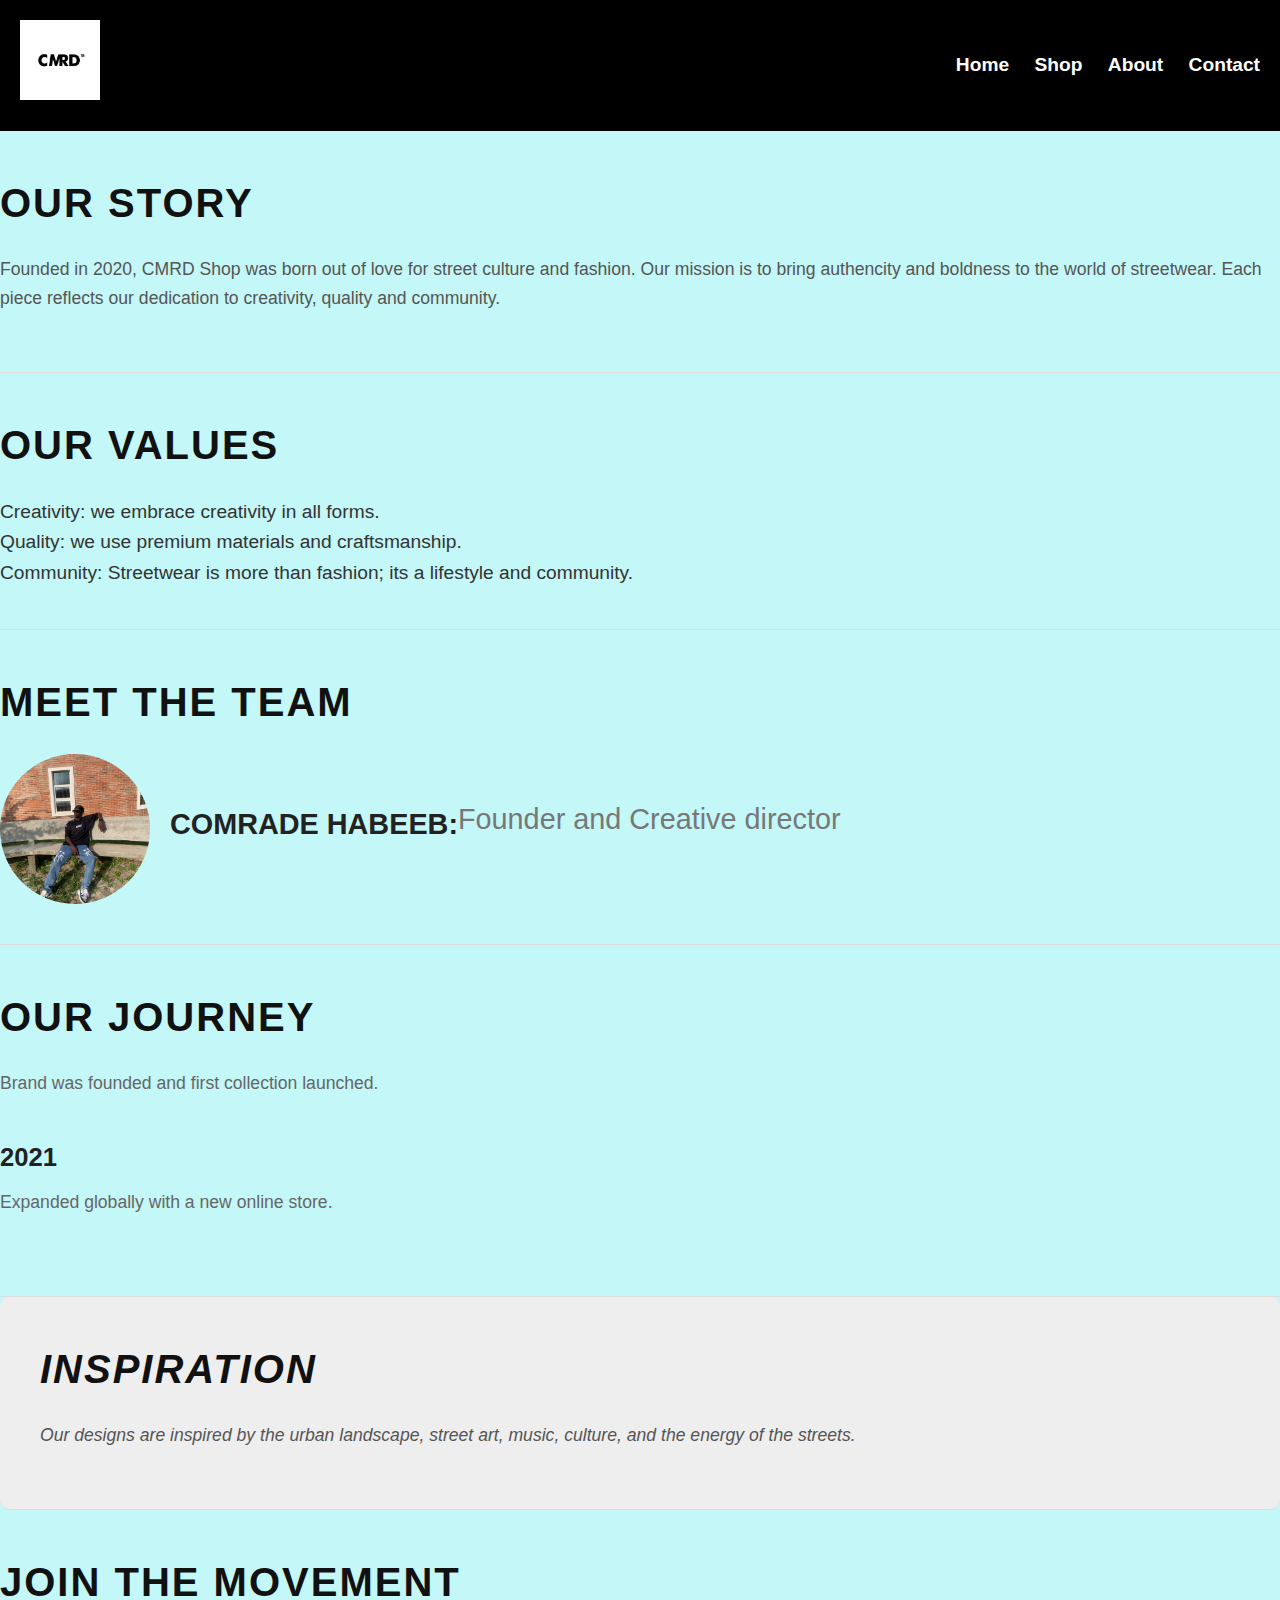
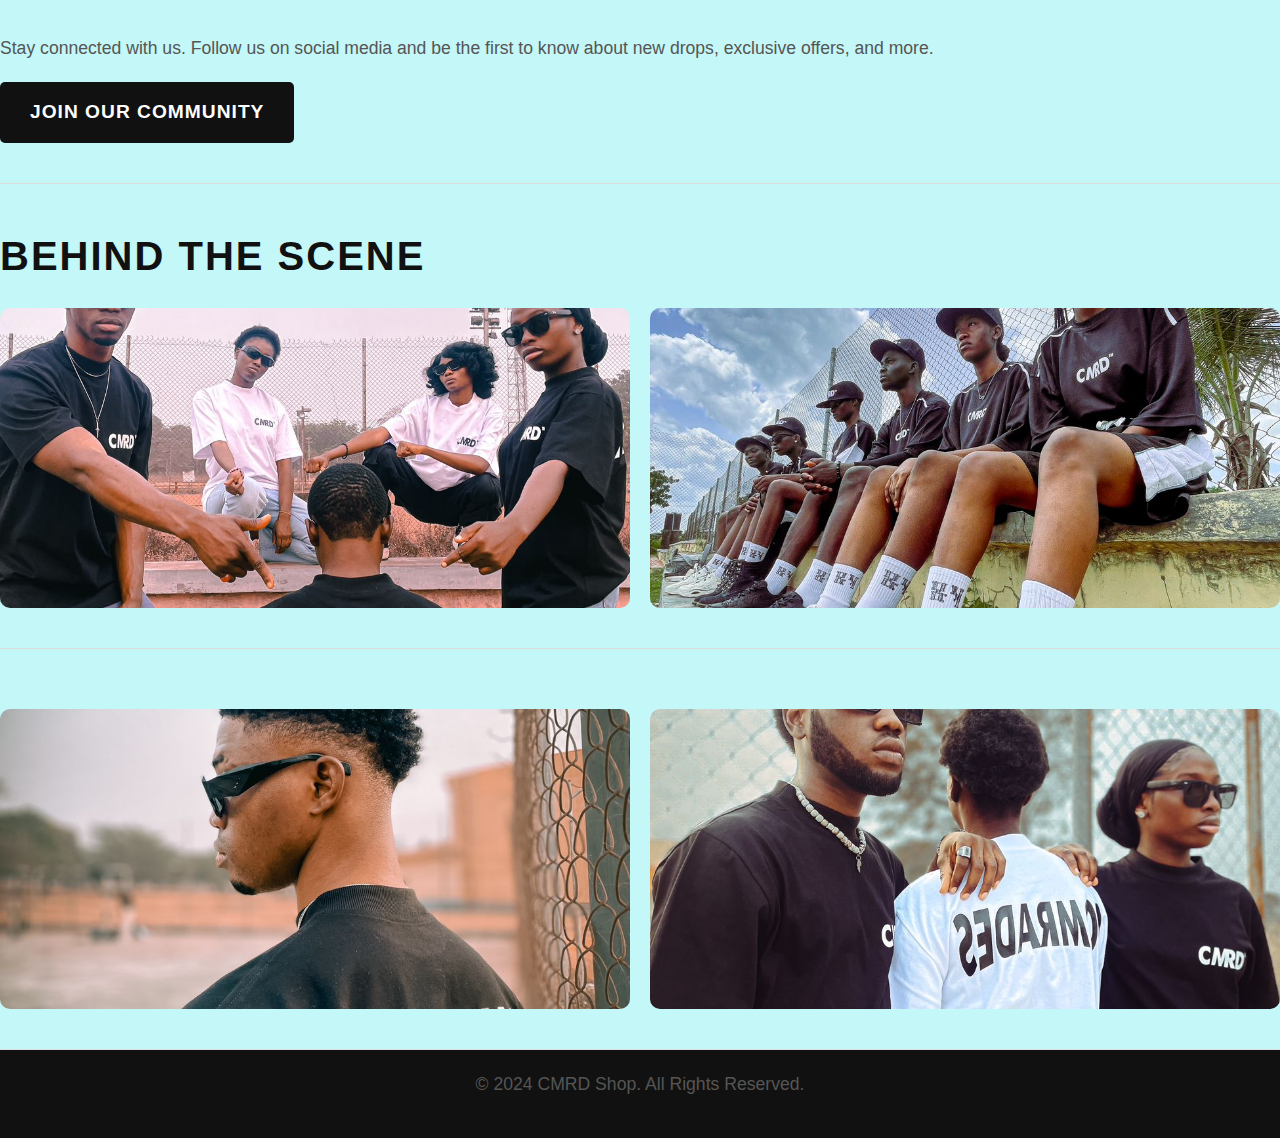
<file: CMRD2/CMRD/about.html>
<!DOCTYPE html>
<html lang="en">
    <head>
        <meta charset="UTF-8">
        <meta name="viewport" content="width=device-width, initial-scale=1.0">
        <title>About Us - CMRD Shop</title>
        <link rel="stylesheet" href="style.css">
        <link rel="icon" href="cmrd7.JPG" type="image/x-icon">
    </head>
    <body>

        <nav class="navbar">
            <div class="logo">
                <a href="index.html">
                <img src="cmrd7.JPG" alt="cmrdlogo" style="width: 80px;">
            </a>
            </div>
            <ul class="nav-links">
                <li><a href="index.html">Home</a></li>
                <li><a href="shop.html">Shop</a></li>
                <li><a href="about.html">About</a></li>
                <li><a href="contact.html">Contact</a></li>
            </ul>
        </nav>

        <section id="about-story">
            <h2>Our Story</h2>
            <p>Founded in 2020, CMRD Shop was born out of love for street culture and fashion. Our mission is to bring authencity and boldness to the world of streetwear. Each piece reflects our dedication to creativity, quality and community.</p>
        </section>

        <section id="about-values">
            <h2>Our Values</h2>
            <ul>
                <li>Creativity: we embrace creativity in all forms.</li>
                <li>Quality: we use premium materials and craftsmanship.</li>
                <li>Community: Streetwear is more than fashion; its a lifestyle and community.</li>
            </ul>
        </section>

        <section id="about-team">
            <h2>Meet the Team</h2>
            <div class="team-member">
                <img src="cmrd8.JPG" alt="Founder Name">
                <h3>COMRADE HABEEB:</h3>
                <p>Founder and Creative director</p>
            </div>
        </section>

        <section id="about-timeline">
            <h2>Our Journey</h2>
            <div class="timeline">
                <div class="timeline-event">
                    <p>Brand was founded and first collection launched.</p>
                </div>
                <div class="timeline-event">
                    <h4>2021</h4>
                    <p>Expanded globally with a new online store.</p>
                </div>
            </div>
        </section>

        <section id="about-inspiration">
            <h2>Inspiration</h2>
            <p>Our designs are inspired by the urban landscape, street art, music, culture, and the energy of the streets.</p>
        </section>

        <section id="about-cta">
            <h2>Join the Movement</h2>
            <P>Stay connected with us. Follow us on social media and be the first to know about new drops, exclusive offers, and more.</P>
            <a href="newsletter-signup.html" class="btn">Join Our Community</a>
        </section>

        <section id="about-gallery">
            <h2>Behind the scene</h2>
            <div class="gallery">
                <img src="cmrd2 (2).JPG" alt="Behind the scenes">
                <img src="cmrd9.JPG" alt="Streetwear in action">
            </div>
        </section>

        <section id="about-gallery">
            <div class="gallery">
                <img src="cmrd12.JPG" alt="Behind the scenes">
                <img src="cmrd11.JPG" alt="Streetwear in action">
            </div>
        </section>


        <style> 
            * {
                margin: 0;
                padding: 0;
                box-sizing: border-box;
            }

            body {
                font-family: 'Helvetica Neue', Arial, sans-serif;
                color: #333;
                background-color: #f5f5f5;
                line-height: 1.6;
                background-image: url();
                background-repeat: no-repeat;
                background-size: cover;
                background-position: center;
                /* padding: 20px; */
                background-color: rgb(196, 247, 247);
            }

            main#about-page {
                max-width: 1200px;
                margin: 0 auto;
                padding: 20px;
            }

            h2 {
                font-size: 2.5rem;
                font-weight: bold;
                text-transform: uppercase;
                color: #111;
                margin-bottom: 20px;
                letter-spacing: 2px;
            }

            p {
                font-size: 1.1rem;
                margin-bottom: 20px;
                color: #555;
            }

            a.btn {
                display: inline-block;
                padding: 10px 20px;
                background-color: #111;
                color: #fff;
                text-transform: uppercase;
                letter-spacing: 1px;
                font-weight: bold;
                text-align: center;
                text-decoration: none;
                transition: background-color 0.3s ease;
            }

            a.btn:hover {
                background-color: #333;
            }

            section {
                padding: 40px 0;
                border-bottom: 1px solid #ddd;
            }

            .team-member {
                display: flex;
                align-items: center;
                margin-top: 20px;
            }

            .team-member img {
                border-radius: 50%;
                width: 150px;
                height: 150px;
                object-fit: cover;
                margin-right: 20px;
                animation: spin 9s linear infinite;
            }

            @keyframes spin {
                0% {
                    transform: rotate(0deg);
                }

                100% {
                    transform: rotate(360deg);
                }
            }
            .team-member h3 {
                font-size: 1.8rem;
                color: #222;
                margin-bottom: 10px;
            }

            .team-member p {
                font-size: 1.8rem;
                color: #777;
            }

            .timeline {
                display: flex;
                flex-direction: column;
            }

            .timeline-event {
                margin-bottom: 20px;
            }

            .timeline-event h4 {
                font-size: 1.6rem;
                color: #222;
                margin-bottom: 10px;
            }

            .timeline-event p {
                font-size: 1.1rem;
                color: #666;
            }

            #about-inspiration {
                background-color: #eee;
                padding: 40px;
                border-radius: 10px;
            }

            #about-inspiration {
                font-style: italic;
                color: #444;
            }

            .gallery {
                display: flex;
                justify-content: space-between;
                gap: 20px;
                margin-top: 20px;
            }

            .gallery img {
                width: 100%;
                height: 300px;
                object-fit: cover;
                border-radius: 10px;
            }

            #about-cta a {
                padding: 15px 30px;
                background-color: #111;
                color: #fff;
                border-radius: 5px;
                font-size: 1.2rem;
                transition: box-shadow 0.3s ease;
            }

            #about-cta a:hover {
                box-shadow: 0 0 15px rgba(0, 174, 255, 0.7);
            }

            #about-cta a:hover {
                background-color: #333;
            }

            @media (max-width: 768px) {
                h2 {
                    font-size: 2rem;
                }

                p, a.btn {
                    font-size: 1rem;
                }

                .team-member {
                    flex-direction: column;
                    text-align: center;
                }

                .team-member img {
                    margin-right: 0;
                    margin-bottom: 15px;
                }

                .gallery {
                    flex-direction: column;
                }

                .gallery img {
                    height: auto;
                }
            }

            footer {
                text-align: center;
                padding: 20px 0;
                background-color: #111;
            }

            @media (max-width: 768px) {
                .container {
                    flex-direction: column;
                }

                .item {
                    flex: 1 1 100%;
                }
            }

            @media (max-width: 480px) {
                .item {
                    font-size: 14px;
                    padding: 10px;
                }
            }
        </style>

        <footer>
            <p>&copy; 2024 CMRD Shop. All Rights Reserved.</p>
            </style>
        </footer>

    </body>
</html>
</file>
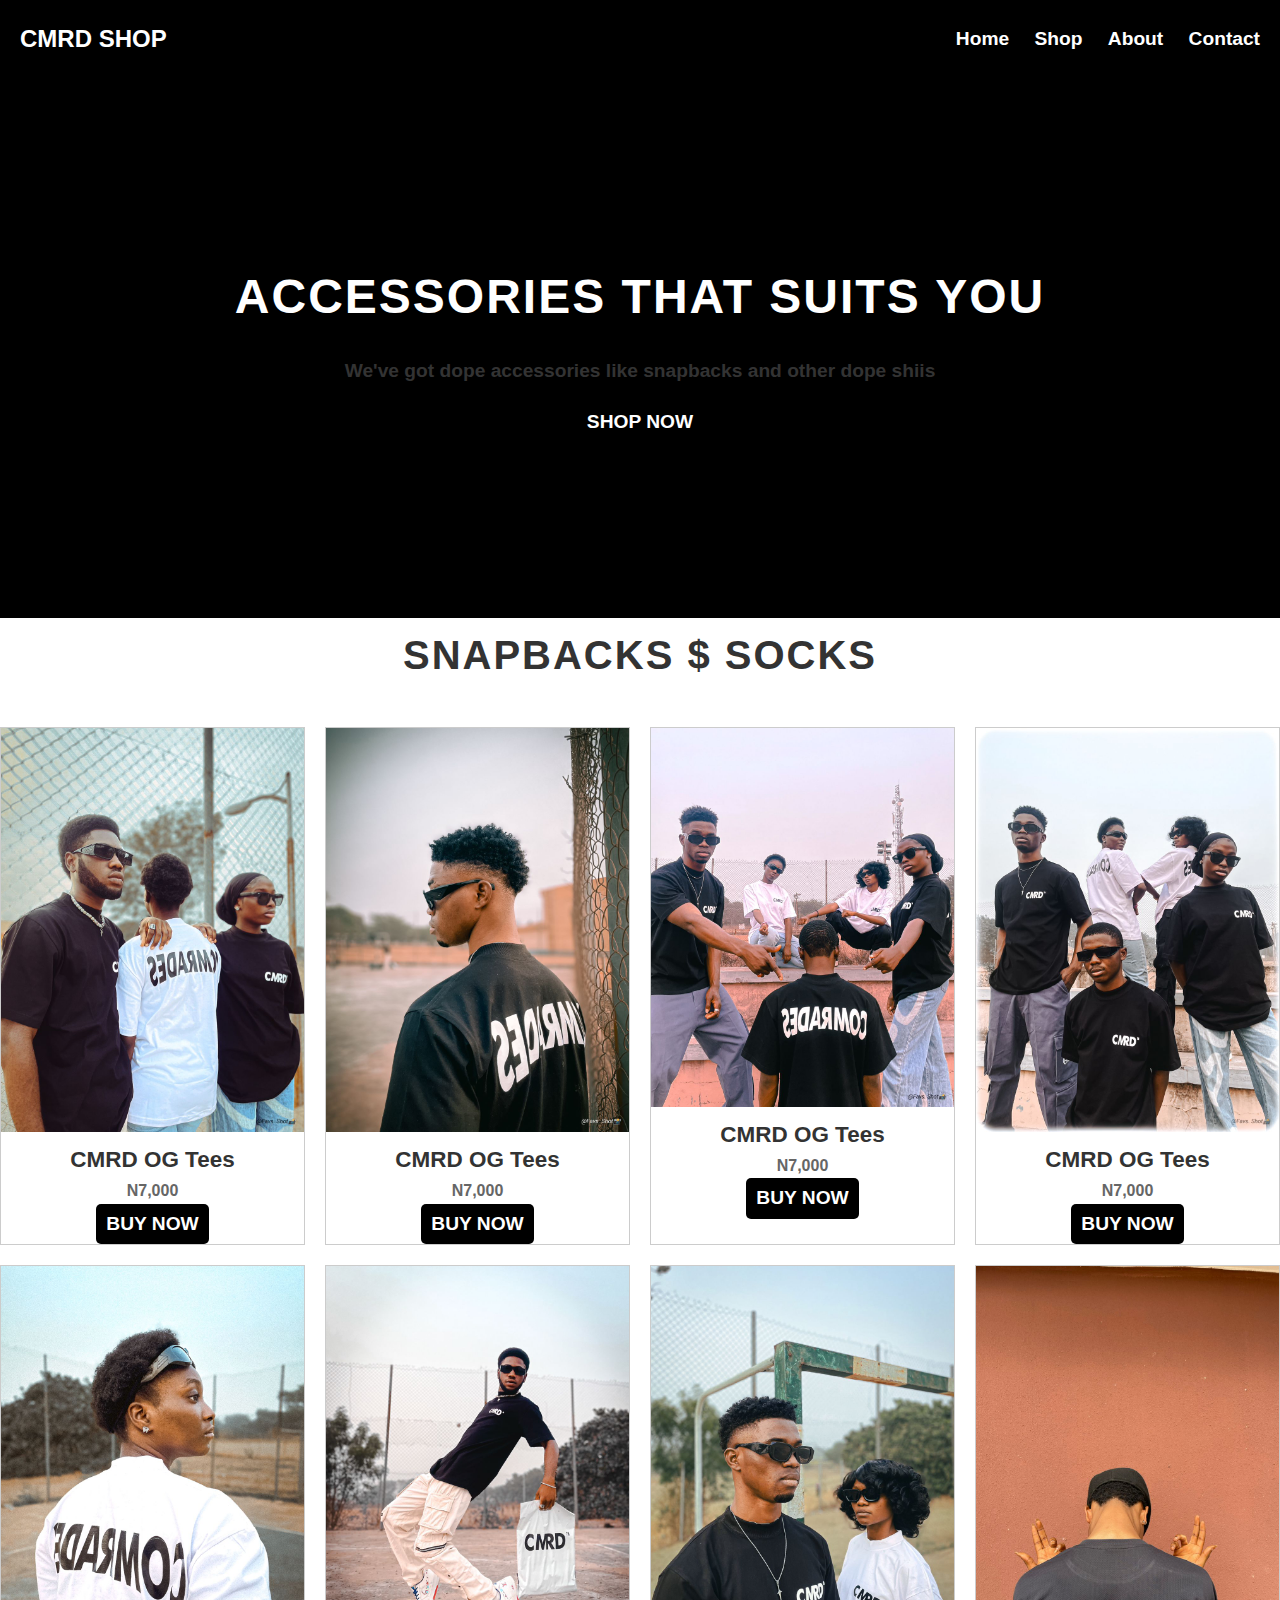
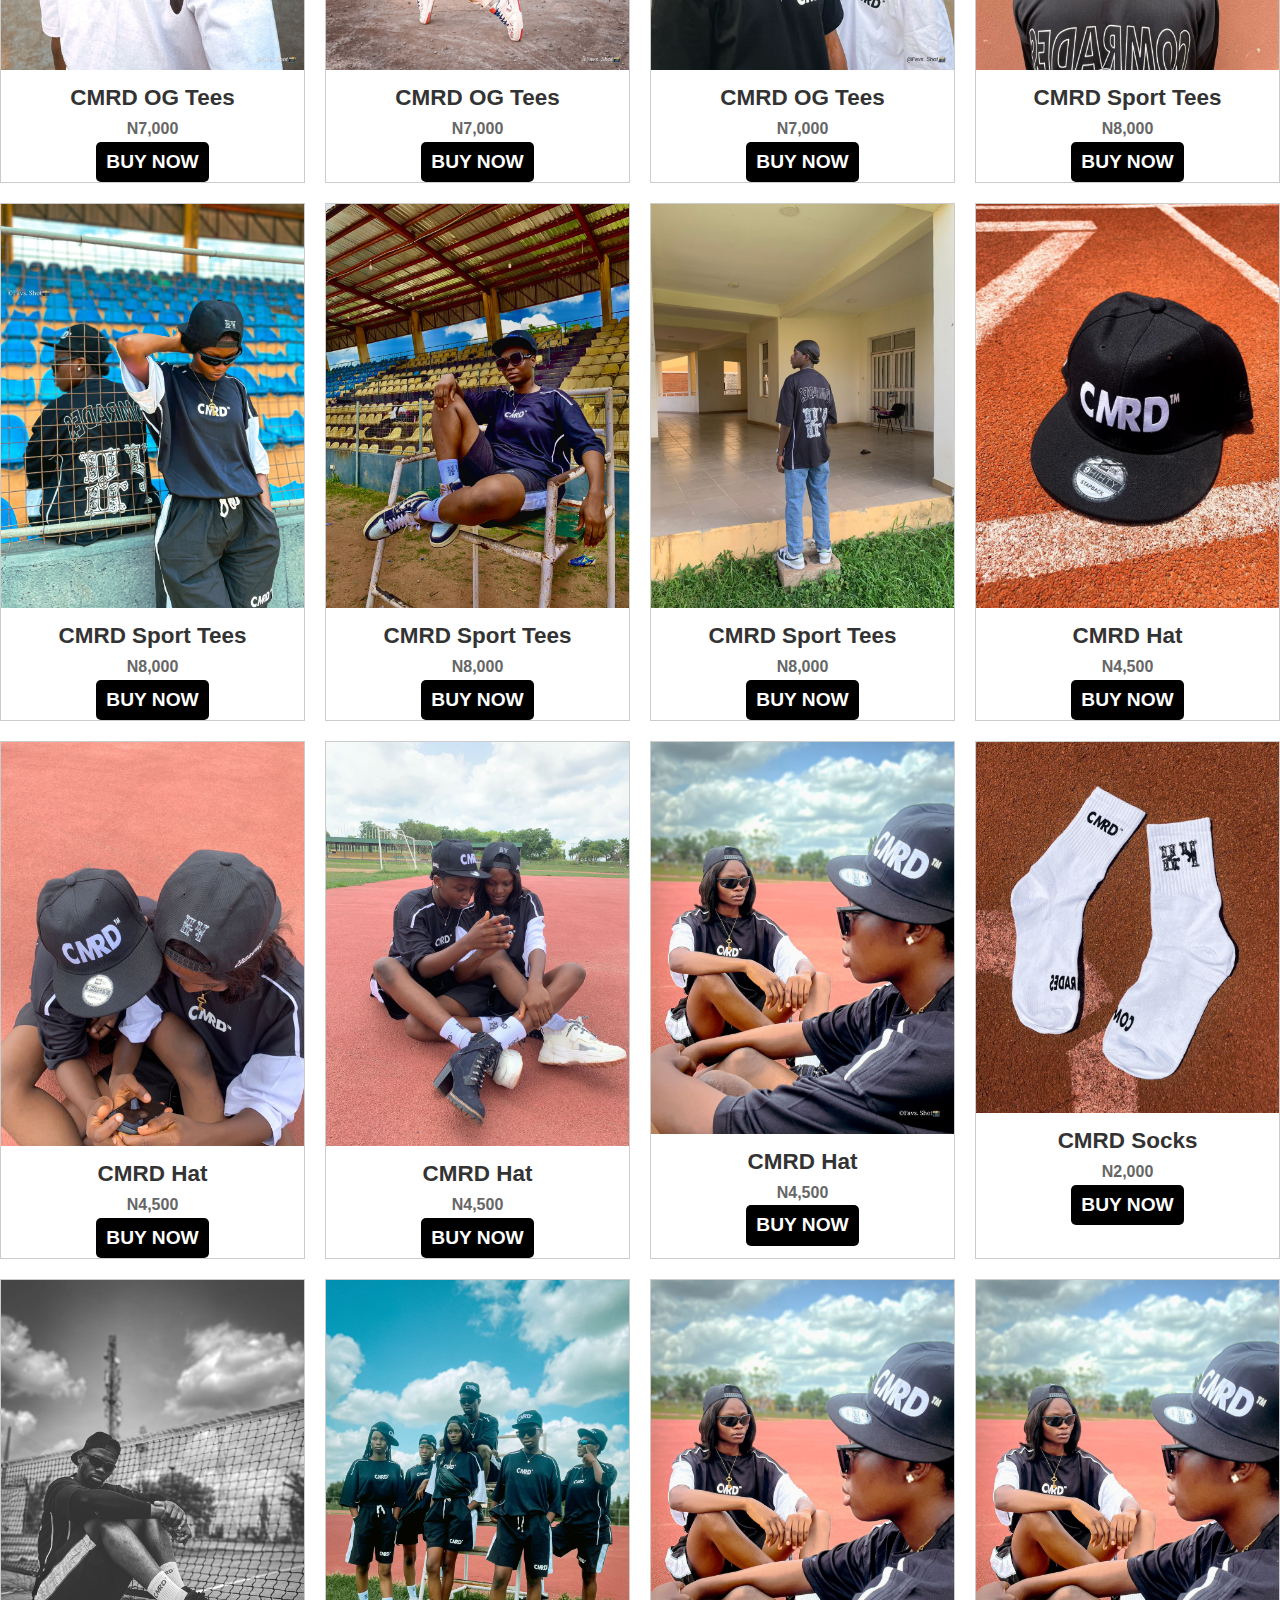
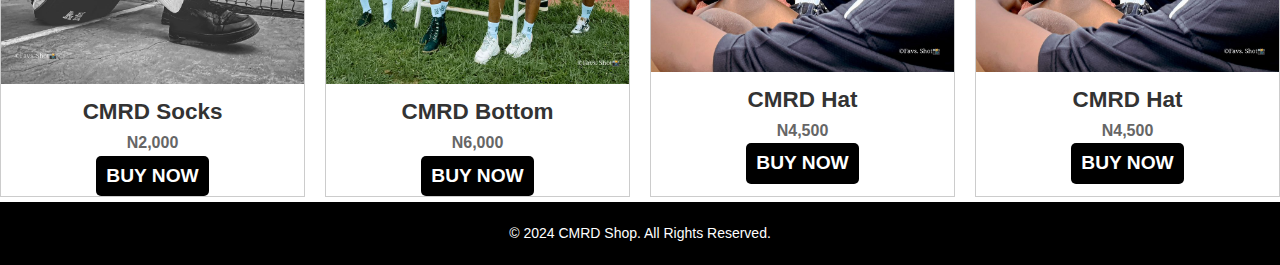
<file: CMRD2/CMRD/accessories.html>
<!DOCTYPE html>
<html lang="en">
    <head>
        <meta charset="UTF-8">
        <meta name="viewport" content="width=device-width, initial-scale=1.0">
        <title>SHOP - CMRD Shop</title>
        <link rel="stylesheet" href="style.css">
        <link rel="icon" href="cmrd7.JPG" type="image/x-icon">
    </head>
    <body>

        <nav class="navbar">
            <div class="logo">CMRD SHOP</div>
            <ul class="nav-links">
                <li><a href="index.html">Home</a></li>
                <li><a href="shop.html">Shop</a></li>
                <li><a href="about.html">About</a></li>
                <li><a href="contact.html">Contact</a></li>
            </ul>
        </nav>

        <section id="shop-hero">
            <div class="hero-text">
                <h1>Accessories that Suits you</h1>
                <p>We've got dope accessories like snapbacks and other dope shiis</p>
                <a href="#products" class="btn">Shop Now</a>
            </div>
        </section>

        <!-- <section id="filters">
            <div class="filter-category">
                <a href="#">New arrival</a>
                <a href="#">Tops</a>
                <a href="#">Bottoms</a>
                <a href="#">Accessories</a>
            </div>
        </section> -->

        <section id="products">
            <h2>Snapbacks $ Socks</h2>
            <div class="product-grid">

               

                <div class="product-card">
                    <img src="cmrd11.JPG" alt="Product Name">
                    <h3>CMRD OG Tees</h3>
                    <p>N7,000</p>
                    <a href="product1.html" class="btn">Buy Now</a>
                </div>

                <div class="product-card">
                    <img src="cmrd12.JPG" alt="Product Name">
                    <h3>CMRD OG Tees</h3>
                    <p>N7,000</p>
                    <a href="product1.html" class="btn">Buy Now</a>
                </div>

                <div class="product-card">
                    <img src="cmrd2 (2).JPG" alt="Product Name">
                    <h3>CMRD OG Tees</h3>
                    <p>N7,000</p>
                    <a href="product1.html" class="btn">Buy Now</a>
                </div>

                <div class="product-card">
                    <img src="cmrd10.JPG" alt="Product Name">
                    <h3>CMRD OG Tees</h3>
                    <p>N7,000</p>
                    <a href="product1.html" class="btn">Buy Now</a>
                </div>

                <div class="product-card">
                    <img src="CMRD13.JPG" alt="Product Name">
                    <h3>CMRD OG Tees</h3>
                    <p>N7,000</p>
                    <a href="product1.html" class="btn">Buy Now</a>
                </div>

                <div class="product-card">
                    <img src="cmrd14.JPG" alt="Product Name">
                    <h3>CMRD OG Tees</h3>
                    <p>N7,000</p>
                    <a href="product1.html" class="btn">Buy Now</a>
                </div>

                <div class="product-card">
                    <img src="cmrd15.JPG" alt="Product Name">
                    <h3>CMRD OG Tees</h3>
                    <p>N7,000</p>
                    <a href="product1.html" class="btn">Buy Now</a>
                </div>

                <div class="product-card">
                    <img src="cmrd16.JPG" alt="Product Name">
                    <h3>CMRD Sport Tees</h3>
                    <p>N8,000</p>
                    <a href="product1.html" class="btn">Buy Now</a>
                </div>

                <div class="product-card">
                    <img src="cmrd17.JPG" alt="Product Name">
                    <h3>CMRD Sport Tees</h3>
                    <p>N8,000</p>
                    <a href="product1.html" class="btn">Buy Now</a>
                </div>

                <div class="product-card">
                    <img src="cmrd18 (2).JPG" alt="Product Name">
                    <h3>CMRD Sport Tees</h3>
                    <p>N8,000</p>
                    <a href="product1.html" class="btn">Buy Now</a>
                </div>

                
                <div class="product-card">
                    <img src="cmrd18.JPG" alt="Product Name">
                    <h3>CMRD Sport Tees</h3>
                    <p>N8,000</p>
                    <a href="product1.html" class="btn">Buy Now</a>
                </div>

                
                <div class="product-card">
                    <img src="cmrd5.JPG" alt="Product Name">
                    <h3>CMRD Hat</h3>
                    <p>N4,500</p>
                    <a href="product1.html" class="btn">Buy Now</a>
                </div>

                
                <div class="product-card">
                    <img src="cmrd19.JPG" alt="Product Name">
                    <h3>CMRD Hat</h3>
                    <p>N4,500</p>
                    <a href="product1.html" class="btn">Buy Now</a>
                </div>

                
                <div class="product-card">
                    <img src="cmrd20.JPG" alt="Product Name">
                    <h3>CMRD Hat</h3>
                    <p>N4,500</p>
                    <a href="product1.html" class="btn">Buy Now</a>
                </div>

                
                <div class="product-card">
                    <img src="cmrd21.JPG" alt="Product Name">
                    <h3>CMRD Hat</h3>
                    <p>N4,500</p>
                    <a href="product1.html" class="btn">Buy Now</a>
                </div>

                <div class="product-card">
                    <img src="cmrd3.JPG" alt="Product Name">
                    <h3>CMRD Socks</h3>
                    <p>N2,000</p>
                    <a href="product1.html" class="btn">Buy Now</a>
                </div>

                <div class="product-card">
                    <img src="cmrd22.JPG" alt="Product Name">
                    <h3>CMRD Socks</h3>
                    <p>N2,000</p>
                    <a href="product1.html" class="btn">Buy Now</a>
                </div>

                <div class="product-card">
                    <img src="cmrd23 (2).JPG" alt="Product Name">
                    <h3>CMRD Bottom</h3>
                    <p>N6,000</p>
                    <a href="product1.html" class="btn">Buy Now</a>
                </div>

                <div class="product-card">
                    <img src="cmrd21.JPG" alt="Product Name">
                    <h3>CMRD Hat</h3>
                    <p>N4,500</p>
                    <a href="product1.html" class="btn">Buy Now</a>
                </div>

                <div class="product-card">
                    <img src="cmrd21.JPG" alt="Product Name">
                    <h3>CMRD Hat</h3>
                    <p>N4,500</p>
                    <a href="product1.html" class="btn">Buy Now</a>
                </div>

            </div>
        </section>

        <style>
            #shop-hero {
    background-color: #000;
    height: 60vh;
    display: flex;
    align-items: center;
    justify-content: center;
    text-align: center;
    color: white;
    position: relative;
}

.hero-text h1 {
    font-size: 3rem;
    text-transform: uppercase;
    letter-spacing: 2px;
}

.hero-text p {
    font-size: 1.2rem;
    margin: 20px 0;
}

.hero-text .btn {
    padding: 15px 30px;
    background-color: #000;
    color: #fff;
    text-transform: uppercase;
    font-weight: bold;
    border-radius: 5px;
    text-decoration: none;
}

.hero-text .cta-button:hover {
    background-color: #333;
}

#products {
    padding: 5px 0;
    text-align: center;
}

#products h2 {
    font-size: 2.5rem;
    margin-bottom: 40px;
    text-transform: uppercase;
    letter-spacing: 2px;
}

.product-grid {
    display: grid;
    grid-template-columns: repeat(auto-fill, minmax(250px, 1fr)); gap: 20px;
}

.product-card {
    position: relative;
    border: 1px solid #ccc;
    overflow: hidden;
    transition: transform 0.3s ease;
}

.product-card img {
    width: 100%;
    height: auto;
    transition: transform 0.3s ease;
}

.product-card:hover img {
    transform: scale(1.1);
}

.products-card h3 {
    font-size: 1.2rem;
    margin: 10px 0;
}

.product-card p {
    font-size: 1rem;
    color: #666;
    font-weight: bold;
}

.product-card .btn {
    display: inline-block;
    padding: 5px 10px;
    background-color: #000;
    color: #fff;
    text-transform: uppercase;
    font-weight: bold;
    border-radius: 5px;
    text-decoration: none;
    transition: background-color 0.3s ease;
}

.product-card .btn:hover {
    background-color: #333;
}

#filters {
    margin: 30px 0;
    text-align: center;
}

.filter-category a {
    margin: 0 15px;
    text-transform: uppercase;
    font-size: 1rem;
    color: #000;
    text-decoration: none;
    font-weight: bold;
}

.filter-category a:hover {
    color: #333;
}

@media (max-width: 768px) {
                .container {
                    flex-direction: column;
                }

                .item {
                    flex: 1 1 100%;
                }
            }

            @media (max-width: 480px) {
                .item {
                    font-size: 14px;
                    padding: 10px;
                }
            }
        </style>

        
<footer>
    <p>&copy; 2024 CMRD Shop. All Rights Reserved.</p>
    <style>
         footer {
                text-align: center;
                padding: 20px 0;
                background-color: #000;
                color: #fff;
                font-size: 14px;
            }
    </style>
</footer>


    </body>
    </html>
</file>
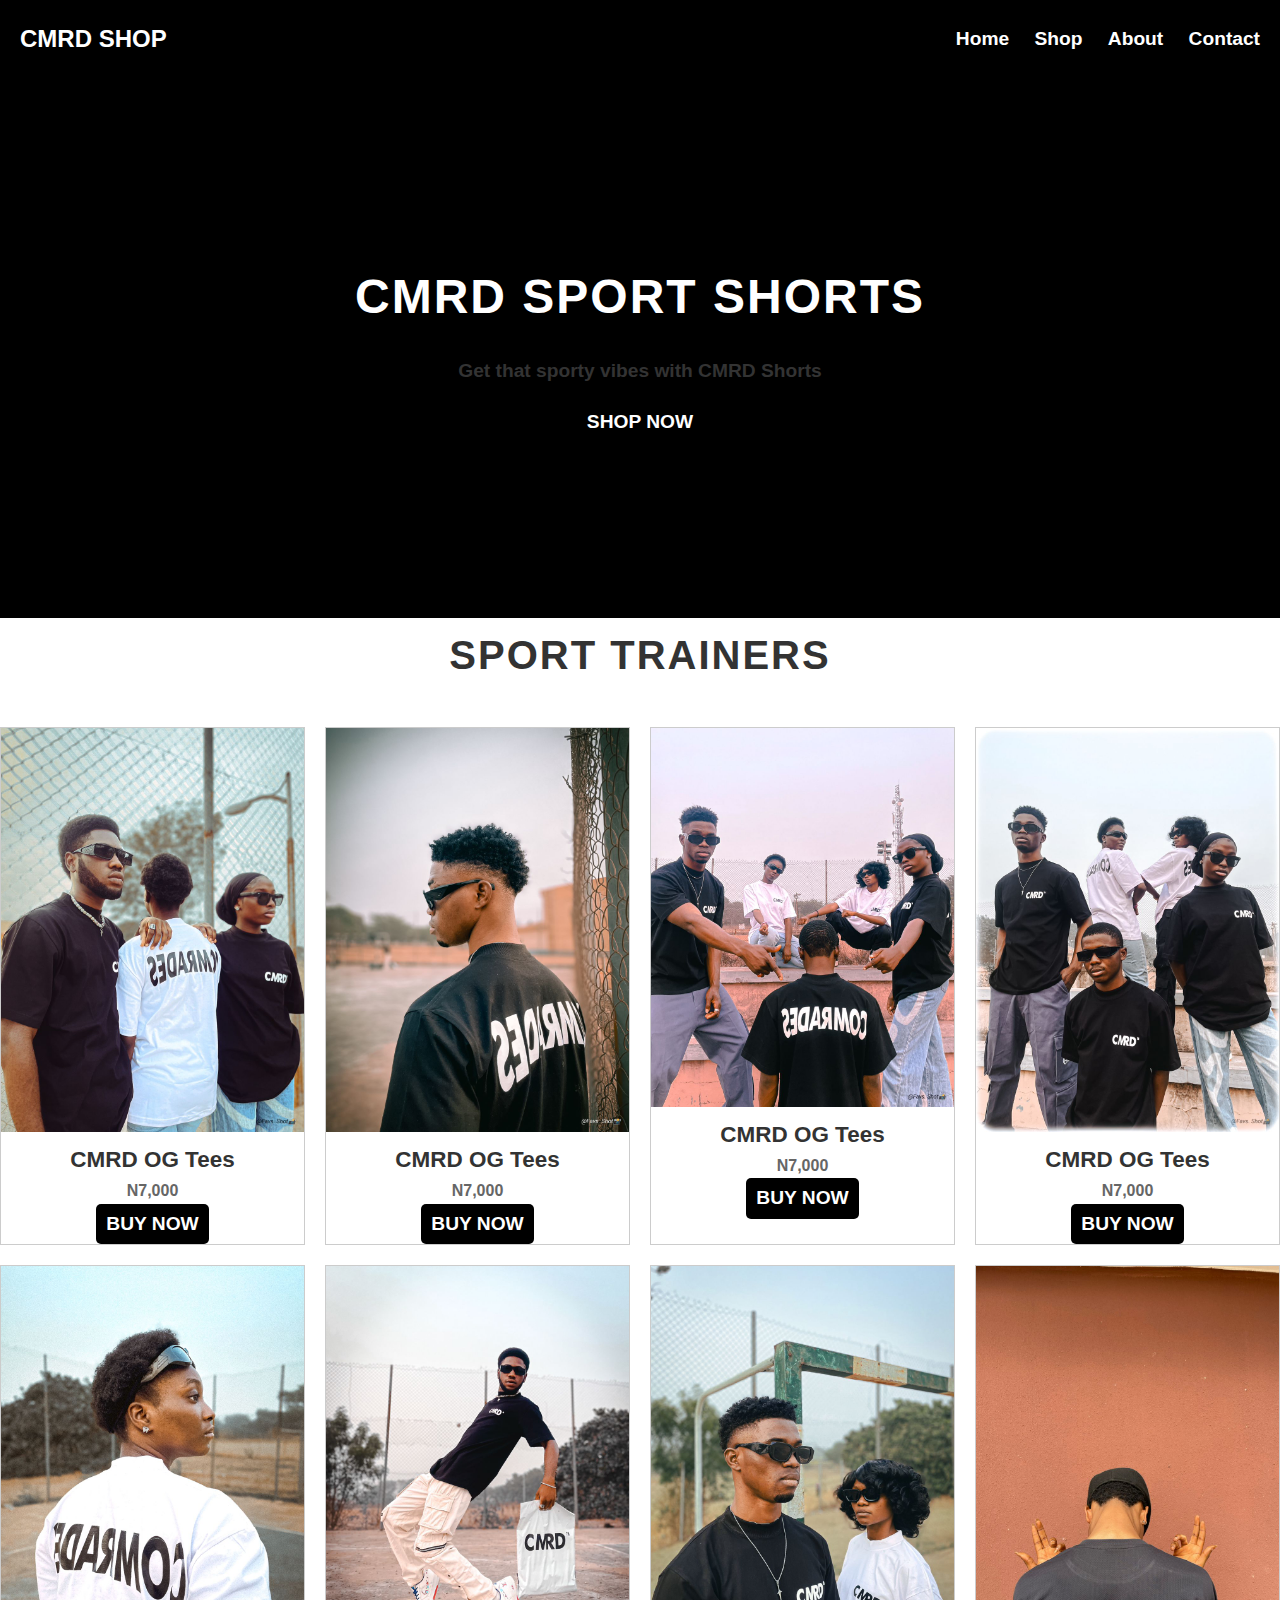
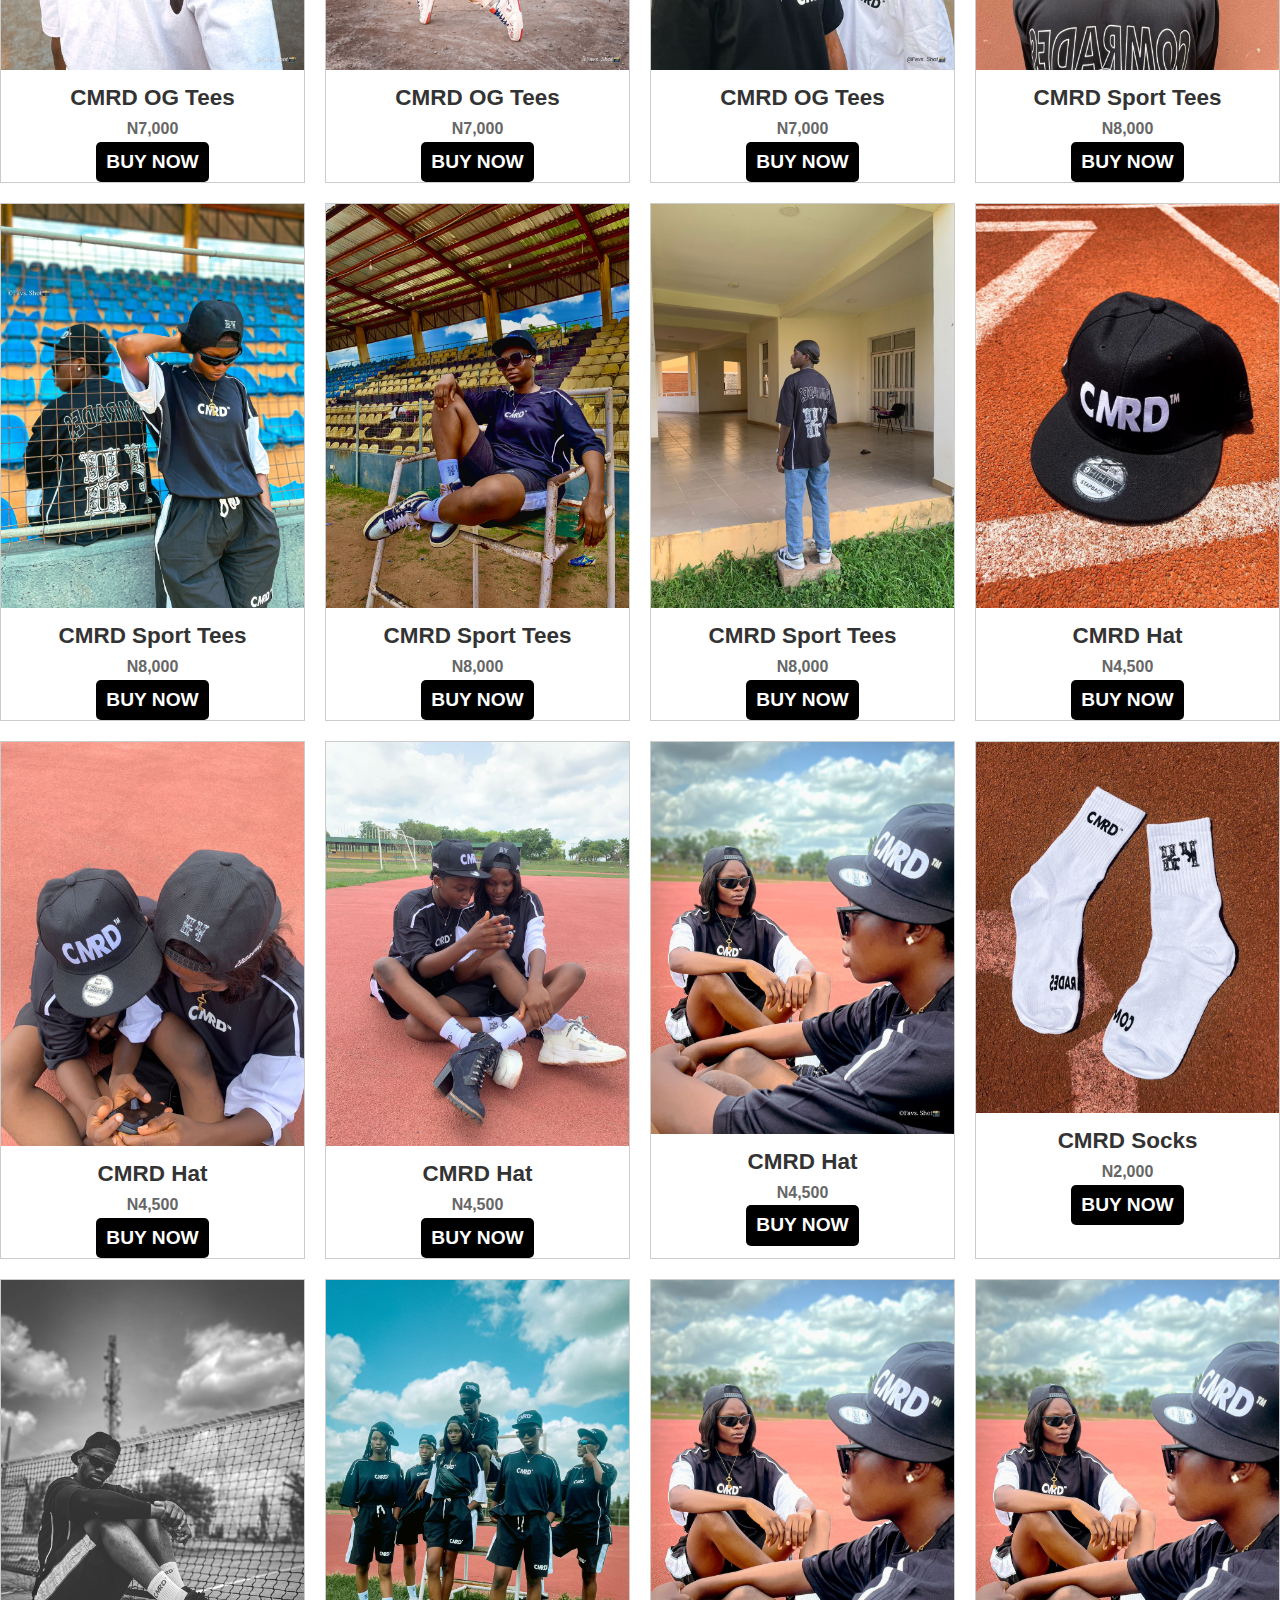
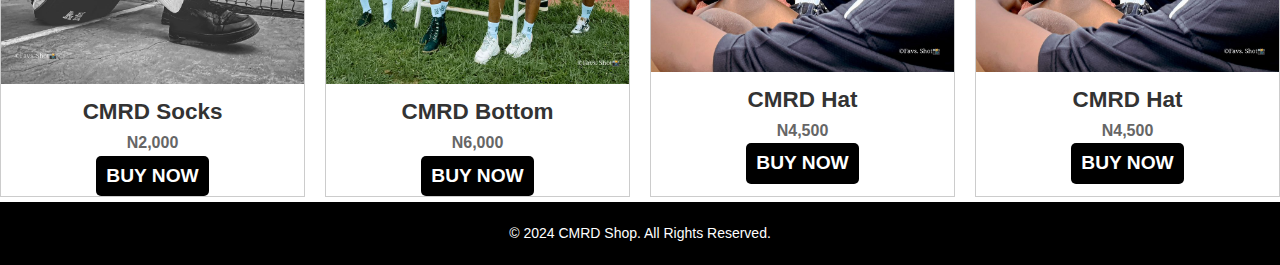
<file: CMRD2/CMRD/bottoms.html>
<!DOCTYPE html>
<html lang="en">
    <head>
        <meta charset="UTF-8">
        <meta name="viewport" content="width=device-width, initial-scale=1.0">
        <title>SHOP - CMRD Shop</title>
        <link rel="stylesheet" href="style.css">
        <link rel="icon" href="cmrd7.JPG" type="image/x-icon">
    </head>
    <body>

        <nav class="navbar">
            <div class="logo">CMRD SHOP</div>
            <ul class="nav-links">
                <li><a href="index.html">Home</a></li>
                <li><a href="shop.html">Shop</a></li>
                <li><a href="about.html">About</a></li>
                <li><a href="contact.html">Contact</a></li>
            </ul>
        </nav>

        <section id="shop-hero">
            <div class="hero-text">
                <h1>CMRD Sport Shorts</h1>
                <p>Get that sporty vibes with CMRD Shorts</p>
                <a href="#products" class="btn">Shop Now</a>
            </div>
        </section>

        <!-- <section id="filters">
            <div class="filter-category">
                <a href="#">New arrival</a>
                <a href="#">Tops</a>
                <a href="#">Bottoms</a>
                <a href="#">Accessories</a>
            </div>
        </section> -->

        <section id="products">
            <h2>Sport Trainers</h2>
            <div class="product-grid">

               

                <div class="product-card">
                    <img src="cmrd11.JPG" alt="Product Name">
                    <h3>CMRD OG Tees</h3>
                    <p>N7,000</p>
                    <a href="product1.html" class="btn">Buy Now</a>
                </div>

                <div class="product-card">
                    <img src="cmrd12.JPG" alt="Product Name">
                    <h3>CMRD OG Tees</h3>
                    <p>N7,000</p>
                    <a href="product1.html" class="btn">Buy Now</a>
                </div>

                <div class="product-card">
                    <img src="cmrd2 (2).JPG" alt="Product Name">
                    <h3>CMRD OG Tees</h3>
                    <p>N7,000</p>
                    <a href="product1.html" class="btn">Buy Now</a>
                </div>

                <div class="product-card">
                    <img src="cmrd10.JPG" alt="Product Name">
                    <h3>CMRD OG Tees</h3>
                    <p>N7,000</p>
                    <a href="product1.html" class="btn">Buy Now</a>
                </div>

                <div class="product-card">
                    <img src="CMRD13.JPG" alt="Product Name">
                    <h3>CMRD OG Tees</h3>
                    <p>N7,000</p>
                    <a href="product1.html" class="btn">Buy Now</a>
                </div>

                <div class="product-card">
                    <img src="cmrd14.JPG" alt="Product Name">
                    <h3>CMRD OG Tees</h3>
                    <p>N7,000</p>
                    <a href="product1.html" class="btn">Buy Now</a>
                </div>

                <div class="product-card">
                    <img src="cmrd15.JPG" alt="Product Name">
                    <h3>CMRD OG Tees</h3>
                    <p>N7,000</p>
                    <a href="product1.html" class="btn">Buy Now</a>
                </div>

                <div class="product-card">
                    <img src="cmrd16.JPG" alt="Product Name">
                    <h3>CMRD Sport Tees</h3>
                    <p>N8,000</p>
                    <a href="product1.html" class="btn">Buy Now</a>
                </div>

                <div class="product-card">
                    <img src="cmrd17.JPG" alt="Product Name">
                    <h3>CMRD Sport Tees</h3>
                    <p>N8,000</p>
                    <a href="product1.html" class="btn">Buy Now</a>
                </div>

                <div class="product-card">
                    <img src="cmrd18 (2).JPG" alt="Product Name">
                    <h3>CMRD Sport Tees</h3>
                    <p>N8,000</p>
                    <a href="product1.html" class="btn">Buy Now</a>
                </div>

                
                <div class="product-card">
                    <img src="cmrd18.JPG" alt="Product Name">
                    <h3>CMRD Sport Tees</h3>
                    <p>N8,000</p>
                    <a href="product1.html" class="btn">Buy Now</a>
                </div>

                
                <div class="product-card">
                    <img src="cmrd5.JPG" alt="Product Name">
                    <h3>CMRD Hat</h3>
                    <p>N4,500</p>
                    <a href="product1.html" class="btn">Buy Now</a>
                </div>

                
                <div class="product-card">
                    <img src="cmrd19.JPG" alt="Product Name">
                    <h3>CMRD Hat</h3>
                    <p>N4,500</p>
                    <a href="product1.html" class="btn">Buy Now</a>
                </div>

                
                <div class="product-card">
                    <img src="cmrd20.JPG" alt="Product Name">
                    <h3>CMRD Hat</h3>
                    <p>N4,500</p>
                    <a href="product1.html" class="btn">Buy Now</a>
                </div>

                
                <div class="product-card">
                    <img src="cmrd21.JPG" alt="Product Name">
                    <h3>CMRD Hat</h3>
                    <p>N4,500</p>
                    <a href="product1.html" class="btn">Buy Now</a>
                </div>

                <div class="product-card">
                    <img src="cmrd3.JPG" alt="Product Name">
                    <h3>CMRD Socks</h3>
                    <p>N2,000</p>
                    <a href="product1.html" class="btn">Buy Now</a>
                </div>

                <div class="product-card">
                    <img src="cmrd22.JPG" alt="Product Name">
                    <h3>CMRD Socks</h3>
                    <p>N2,000</p>
                    <a href="product1.html" class="btn">Buy Now</a>
                </div>

                <div class="product-card">
                    <img src="cmrd23 (2).JPG" alt="Product Name">
                    <h3>CMRD Bottom</h3>
                    <p>N6,000</p>
                    <a href="product1.html" class="btn">Buy Now</a>
                </div>

                <div class="product-card">
                    <img src="cmrd21.JPG" alt="Product Name">
                    <h3>CMRD Hat</h3>
                    <p>N4,500</p>
                    <a href="product1.html" class="btn">Buy Now</a>
                </div>

                <div class="product-card">
                    <img src="cmrd21.JPG" alt="Product Name">
                    <h3>CMRD Hat</h3>
                    <p>N4,500</p>
                    <a href="product1.html" class="btn">Buy Now</a>
                </div>

            </div>
        </section>

        <style>
            #shop-hero {
    background-color: #000;
    height: 60vh;
    display: flex;
    align-items: center;
    justify-content: center;
    text-align: center;
    color: white;
    position: relative;
}

.hero-text h1 {
    font-size: 3rem;
    text-transform: uppercase;
    letter-spacing: 2px;
}

.hero-text p {
    font-size: 1.2rem;
    margin: 20px 0;
}

.hero-text .btn {
    padding: 15px 30px;
    background-color: #000;
    color: #fff;
    text-transform: uppercase;
    font-weight: bold;
    border-radius: 5px;
    text-decoration: none;
}

.hero-text .cta-button:hover {
    background-color: #333;
}

#products {
    padding: 5px 0;
    text-align: center;
}

#products h2 {
    font-size: 2.5rem;
    margin-bottom: 40px;
    text-transform: uppercase;
    letter-spacing: 2px;
}

.product-grid {
    display: grid;
    grid-template-columns: repeat(auto-fill, minmax(250px, 1fr)); gap: 20px;
}

.product-card {
    position: relative;
    border: 1px solid #ccc;
    overflow: hidden;
    transition: transform 0.3s ease;
}

.product-card img {
    width: 100%;
    height: auto;
    transition: transform 0.3s ease;
}

.product-card:hover img {
    transform: scale(1.1);
}

.products-card h3 {
    font-size: 1.2rem;
    margin: 10px 0;
}

.product-card p {
    font-size: 1rem;
    color: #666;
    font-weight: bold;
}

.product-card .btn {
    display: inline-block;
    padding: 5px 10px;
    background-color: #000;
    color: #fff;
    text-transform: uppercase;
    font-weight: bold;
    border-radius: 5px;
    text-decoration: none;
    transition: background-color 0.3s ease;
}

.product-card .btn:hover {
    background-color: #333;
}

#filters {
    margin: 30px 0;
    text-align: center;
}

.filter-category a {
    margin: 0 15px;
    text-transform: uppercase;
    font-size: 1rem;
    color: #000;
    text-decoration: none;
    font-weight: bold;
}

.filter-category a:hover {
    color: #333;
}

@media (max-width: 768px) {
                .container {
                    flex-direction: column;
                }

                .item {
                    flex: 1 1 100%;
                }
            }

            @media (max-width: 480px) {
                .item {
                    font-size: 14px;
                    padding: 10px;
                }
            }
        </style>

        
<footer>
    <p>&copy; 2024 CMRD Shop. All Rights Reserved.</p>
    <style>
         footer {
                text-align: center;
                padding: 20px 0;
                background-color: #000;
                color: #fff;
                font-size: 14px;
            }
    </style>
</footer>


    </body>
    </html>
</file>
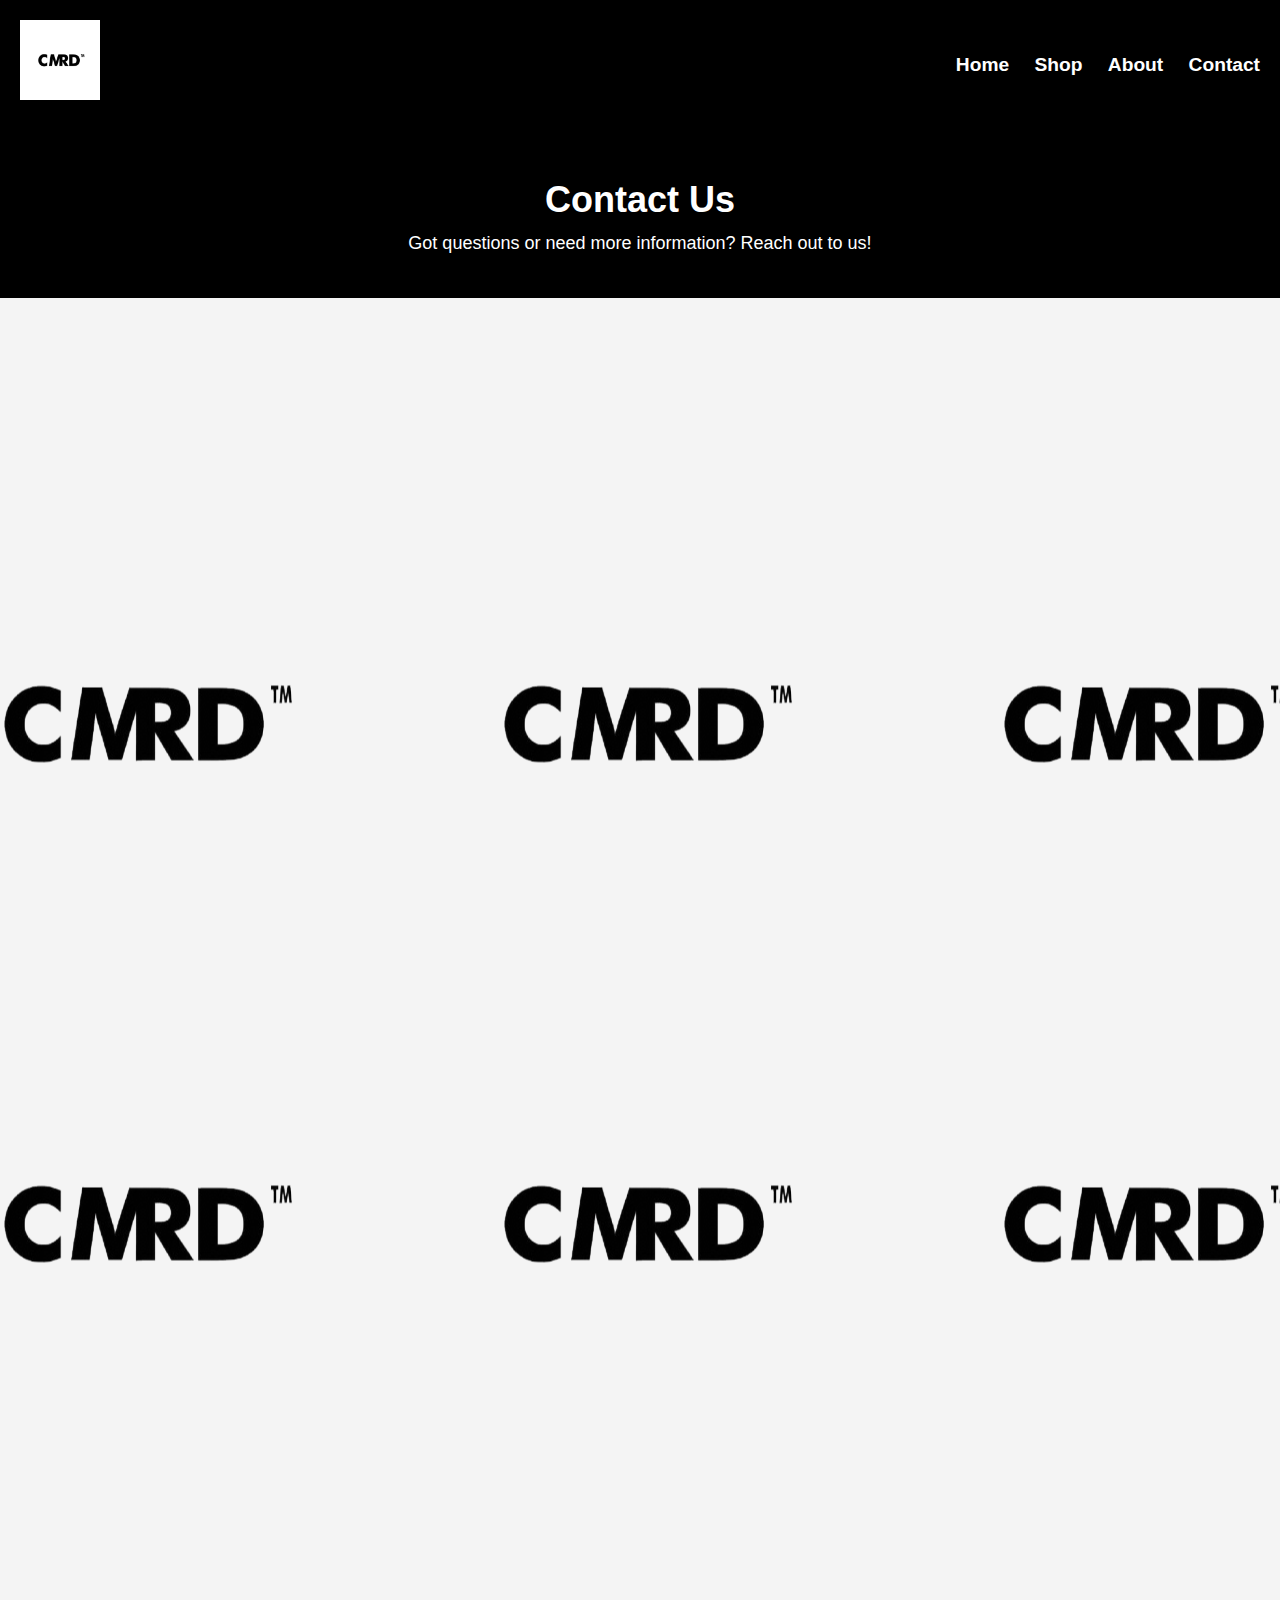
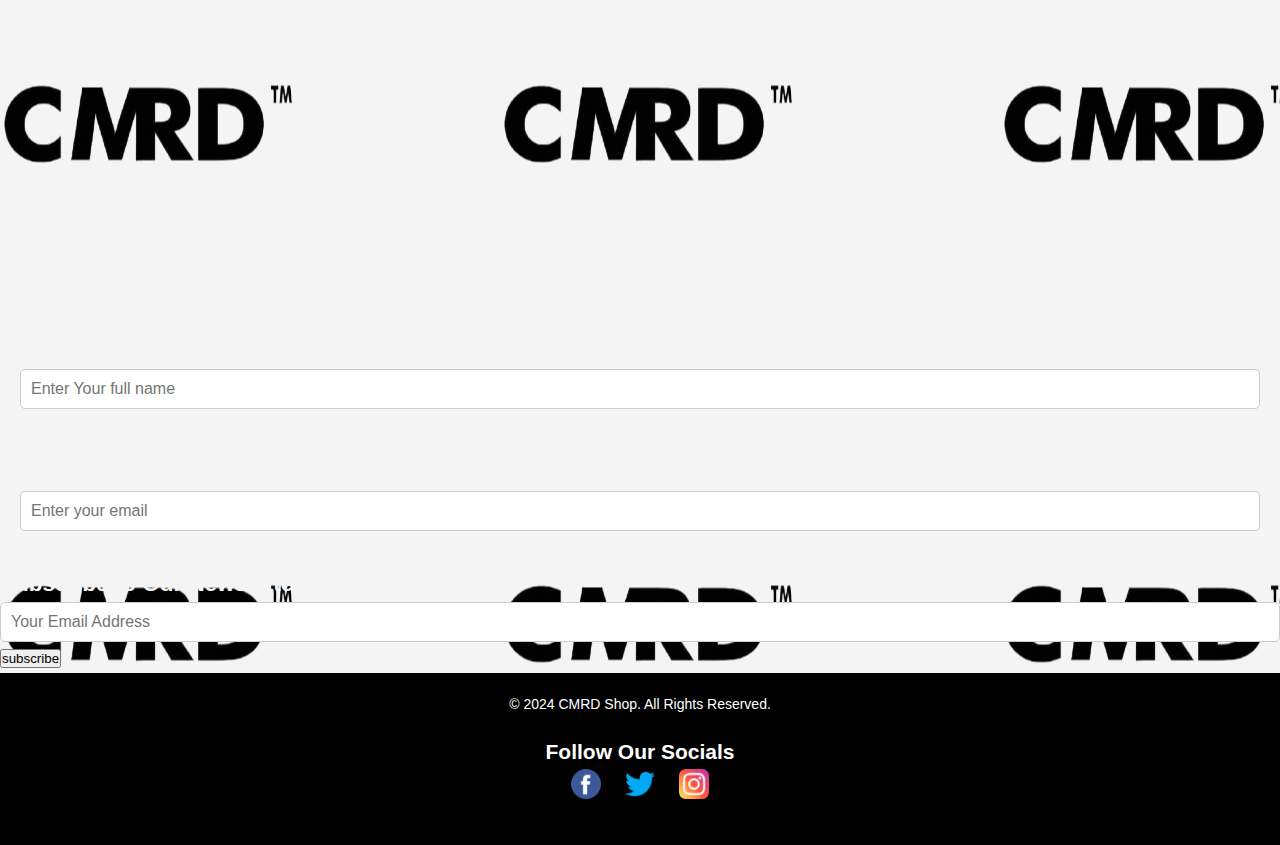
<file: CMRD2/CMRD/contact.html>
<!DOCTYPE html>
<html lang="en">
    <head>
        <meta charset="UTF-8">
        <meta name="viewport" content="width=device-width, initial-scale=1.0">
        <title>Contact Us - CMRD Shop</title>
        <link rel="stylesheet" href="style.css">
        <link rel="icon" href="cmrd7.JPG" type="image/x-icon">
    </head>
    <body>

        <nav class="navbar">
            <div class="logo">
                <a href="index.html">
                <img src="cmrd7.JPG" alt="cmrdlogo" style="width: 80px;">
            </a>
            </div>
            <ul class="nav-links">
                <li><a href="index.html">Home</a></li>
                <li><a href="shop.html">Shop</a></li>
                <li><a href="about.html">About</a></li>
                <li><a href="contact.html">Contact</a></li>
            </ul>
        </nav>

        <header>
            <h1>Contact Us</h1>
            <p>Got questions or need more information? Reach out to us!</p>
        </header>

        <section class="contact-info">
            <h2>Our Info</h2>
            <p><strong>Email:</strong>support@CMRDshop.com</p>
            <p><strong>Phone:</strong>+2349060754234</p>
            <p><strong>Location:</strong>123 CMRD Shop St. Lagos, Ng</p>
        </section>

        <section class="contact-form">
            <h2>Send Us a Message</h2>
            <form action="#" method="POST">
                <div class="form-group">
                    <label for="email">Email:</label>
                    <input type="email" id="email" name="email" required>
                </div>

                <div class="form-group">
                    <label for="Message">Message:</label>
                    <textarea id="message" name="message" rows="5" required></textarea>
                </div>
                <button type="submit" class="submit-button">Send Message</button>

                <div>
                    <h3>Visit Us</h3>
                    <iframe src="http://www.google.com/maps/embed?pd=yourmap-link" width="100%" height="400" style="border: 0;" allowfullscreen="" loading="lazy"></iframe>
                </div>

            </form>
        </section>

        <section class="store-hours">
            <h3>Store Hours</h3>
            <ul>
                <li>Monday - Friday: 10am - 7pm</li>
                <li>Saturday: 11am - 5pm</li>
                <li>Sunday: Closed</li>
            </ul>
        </section>

        <section class="faq">
            <h3>Frequently Asked Questions</h3>
            <p><strong>What is your return policy?</strong></p>
            <p>We offer a 30-day return policy for unworn items in their original packaging.</p>
            <p><strong>Do you ship inernationally?</strong></p>
            <p>Yes, we offer international shipping. Shipping fees vary based on the destination</p>
        </section>

        <div>
            <div class="form-group">
                <label for="name" class="name">Full Name</label>
                <input type="text" id="name" placeholder="Enter Your full name" required>
            </div>

            <div class="form-group">
                <label for="email" class="email">Email Address</label>
                <input type="email" id="email" placeholder="Enter your email" required>
            </div>

            <h3 class="Newsletter">Subscribe to Our Newsletter</h3>
            <form action="/subscribe" method="POST">
                <input type="email" id="email" name="email" placeholder="Your Email Address" required>
                <button type="submit">subscribe</button>
            </form>
        </div>

        <style>
            .Newsletter {
                color: whitesmoke;
            }
            .newsletter-signup {
                padding-left: 20px;
            }
            .faq {
                max-width: 800px;
                margin: 30px auto;
                padding: 20px;
                background-color: #fff;
                box-shadow: 0px 4px 10px rgba(0, 0, 0, 0.1);
                background-color: rgba(255, 255, 255, 0.808);
                max-width: 800px;
                margin: 30px auto;
                padding: 20px;
                background-color: #fff;
                background-color: rgba(255, 255, 255, 0.808); 
                position: relative;
                left: -100%;
                animation: slideIn 10s ease-in-out forwards ;
            }

            @keyframes slideIn {
                0% {
                    left: -100%;
                }

                100% {
                    left: 0;
                }
            }
            

            .store-hours {
                max-width: 800px;
                margin: 30px auto;
                padding: 20px;
                background-color: #fff;
                background-color: rgba(255, 255, 255, 0.808);
                max-width: 800px;
                margin: 30px auto;
                padding: 20px;
                background-color: #fff;
                background-color: rgba(255, 255, 255, 0.808); 
                position: relative;
                left: -100%;
                animation: slideIn 8s ease-in-out forwards ;
            }

            @keyframes slideIn {
                0% {
                    left: -100%;
                }

                100% {
                    left: 0;
                }
            }
            
            body{
                font-family: 'Arial', sans-serif;
                margin: 0;
                padding: 0;
                background-color: #f4f4f4;
                color: #333;
                background-image: url("cmrd\ logo.PNG");
                background-size: auto;
                background-position: center;
                background-attachment: scroll;
                
            }

            header {
                background-color: #000;
                color: #fff;
                text-align: center;
                padding: 40px 0;
            }

            .name {
                color: whitesmoke;
                font-weight: bold;
            }

            .email {
                color: whitesmoke;
                font-weight: bold;
            }

            header h1 {
                font-size: 36px;
                margin: 0;
            }

            header p {
                font-size: 18px;
            }

            .contact-info {
                max-width: 800px;
                margin: 30px auto;
                padding: 20px;
                background-color: #fff;
                background-color: rgba(255, 255, 255, 0.808); 
                position: relative;
                left: -100%;
                animation: slideIn 4s ease-in-out forwards ;
            }

            @keyframes slideIn {
                0% {
                    left: -100%;
                }

                100% {
                    left: 0;
                }
            }

            .contact-form {
                max-width: 800px;
                margin: 30px auto;
                padding: 20px;
                background-color: #fff;
                background-color: rgba(255, 255, 255, 0.808); 
                position: relative;
                left: -100%;
                animation: slideIn 6s ease-in-out forwards ;
            }

            @keyframes slideIn {
                0% {
                    left: -100%;
                }

                100% {
                    left: 0;
                }
            }
        
            .contact-info h2, .contact-form h2 {
                font-size: 24px;
                margin-bottom: 20px;
                color: #000;
            }

            .contact-info p {
                font-size: 16px;
                margin: 10px 0;
            }

            .form-group {
                margin-bottom: 15px;
            }

            label {
                display: block;
                margin-bottom: 5px;
                font-size: 14px;
                color: #000;
            }

            input[type="text"],input[type="email"], textarea {
                width: 100%;
                padding: 10px;
                border: 1px solid #ccc;
                border-radius: 5px;
                font-size: 16px;
                box-sizing: border-box;
            }

            textarea {
                resize: none;
            }

            .form-group {
                margin-bottom: 15px;
                background-color: rgba(255, 255, 255, 0.1);   
                padding: 20px;
                border-radius: 5px;
            }

            .submit-btn {
                background-color: #333;
                color: #fff;
                padding: 10px 20px;
                border: none;
                border-radius: 5px;
                cursor: pointer;
                font-size: 16px;
            }

            .submit-btn:hover {
                background-color: #555;
            }
            
            footer {
                text-align: center;
                padding: 20px 0;
                background-color: #000;
                color: #fff;
                font-size: 14px;
            }

            @media (max-width: 768px) {
                .contact-info, .contact-form {
                    margin: 20px;
                    padding: 15px;
                }
            }

            @media (max-width: 768px) {
                .container {
                    flex-direction: column;
                }

                .item {
                    flex: 1 1 100%;
                }
            }

            @media (max-width: 480px) {
                .item {
                    font-size: 14px;
                    padding: 10px;
                }
            }
        </style>

        <footer>
            <p>&copy; 2024 CMRD Shop. All Rights Reserved.</p>

            <section id="social-media">
                <h2>Follow Our Socials</h2>
                <ul>
                    <li><a href="https://www.facebook.com/yourprofile" target="_blank"><img src="facebook.png" alt="Facebook"></a></li>
                    <li><a href="https://www.twitter.com/yourprofile" target="_blank"><img src="twitter (1).png" alt="Twitter"></a></li>
                    <li><a href="http://www.instagram.com/yourprofile" target="_blank"><img src="instagram.png" alt="Instagram"></a></li>
                </ul>

                <style>
                      #social-media {
                text-align: center;
                margin: 20px 0;
            }

            #social-media ul {
                list-style: none;
                padding: 0;
            }

            #social-media li {
                display: inline;
                margin: 0 10px;
            }

            #social-media img {
                width: 30px;
                height: 30px;
            }
                </style>
            </section>
            
        </footer>

    </body>
</html>
</file>
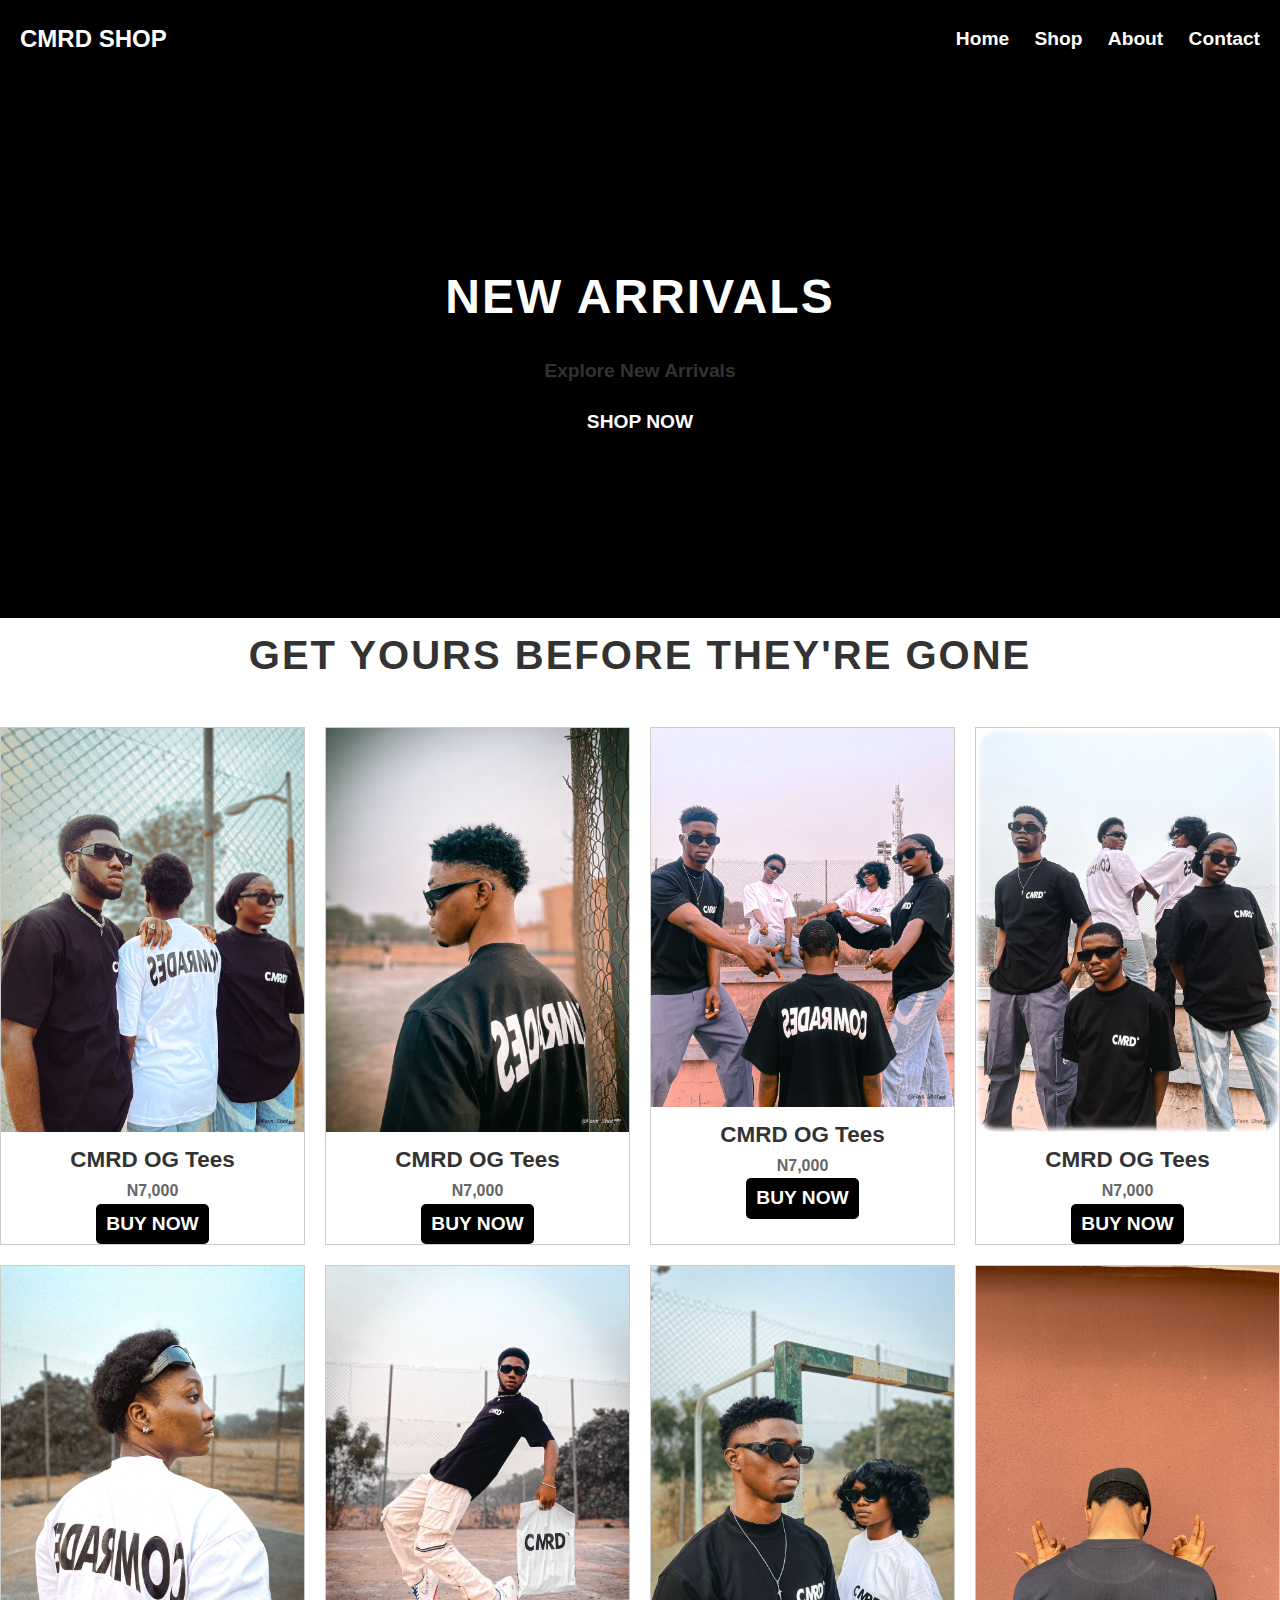
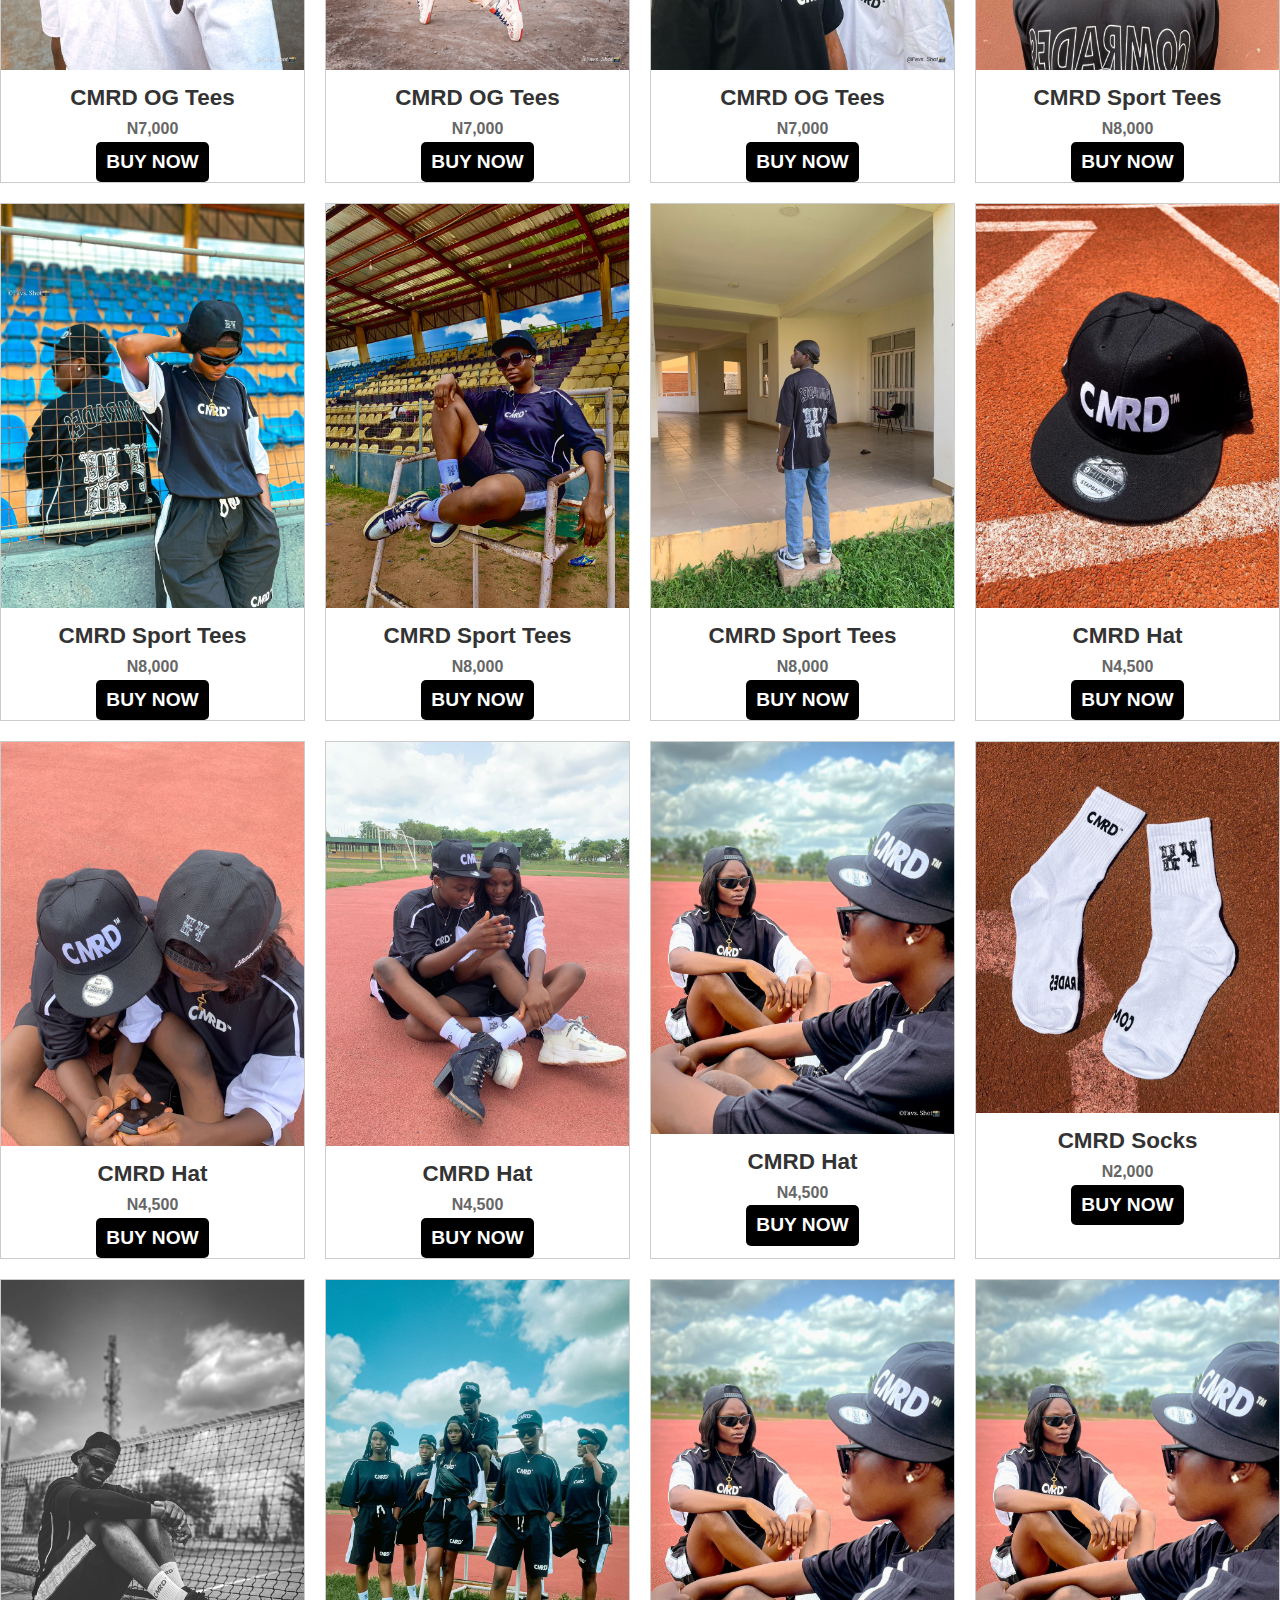
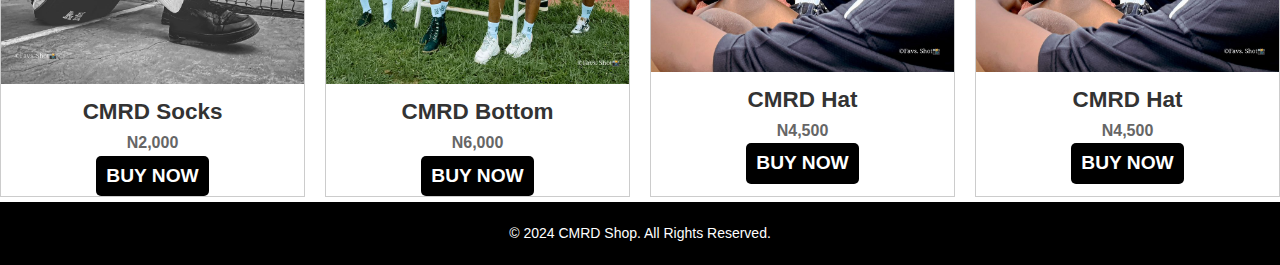
<file: CMRD2/CMRD/newarrival.html>
<!DOCTYPE html>
<html lang="en">
    <head>
        <meta charset="UTF-8">
        <meta name="viewport" content="width=device-width, initial-scale=1.0">
        <title>SHOP - CMRD Shop</title>
        <link rel="stylesheet" href="style.css">
        <link rel="icon" href="cmrd7.JPG" type="image/x-icon">
    </head>
    <body>

        <nav class="navbar">
            <div class="logo">CMRD SHOP</div>
            <ul class="nav-links">
                <li><a href="index.html">Home</a></li>
                <li><a href="shop.html">Shop</a></li>
                <li><a href="about.html">About</a></li>
                <li><a href="contact.html">Contact</a></li>
            </ul>
        </nav>

        <section id="shop-hero">
            <div class="hero-text">
                <h1>New Arrivals</h1>
                <p>Explore New Arrivals</p>
                <a href="#products" class="btn">Shop Now</a>
            </div>
        </section>

        <!-- <section id="filters">
            <div class="filter-category">
                <a href="#">New arrival</a>
                <a href="#">Tops</a>
                <a href="#">Bottoms</a>
                <a href="#">Accessories</a>
            </div>
        </section> -->

        <section id="products">
            <h2>Get Yours Before They're Gone</h2>
            <div class="product-grid">

               

                <div class="product-card">
                    <img src="cmrd11.JPG" alt="Product Name">
                    <h3>CMRD OG Tees</h3>
                    <p>N7,000</p>
                    <a href="product1.html" class="btn">Buy Now</a>
                </div>

                <div class="product-card">
                    <img src="cmrd12.JPG" alt="Product Name">
                    <h3>CMRD OG Tees</h3>
                    <p>N7,000</p>
                    <a href="product1.html" class="btn">Buy Now</a>
                </div>

                <div class="product-card">
                    <img src="cmrd2 (2).JPG" alt="Product Name">
                    <h3>CMRD OG Tees</h3>
                    <p>N7,000</p>
                    <a href="product1.html" class="btn">Buy Now</a>
                </div>

                <div class="product-card">
                    <img src="cmrd10.JPG" alt="Product Name">
                    <h3>CMRD OG Tees</h3>
                    <p>N7,000</p>
                    <a href="product1.html" class="btn">Buy Now</a>
                </div>

                <div class="product-card">
                    <img src="CMRD13.JPG" alt="Product Name">
                    <h3>CMRD OG Tees</h3>
                    <p>N7,000</p>
                    <a href="product1.html" class="btn">Buy Now</a>
                </div>

                <div class="product-card">
                    <img src="cmrd14.JPG" alt="Product Name">
                    <h3>CMRD OG Tees</h3>
                    <p>N7,000</p>
                    <a href="product1.html" class="btn">Buy Now</a>
                </div>

                <div class="product-card">
                    <img src="cmrd15.JPG" alt="Product Name">
                    <h3>CMRD OG Tees</h3>
                    <p>N7,000</p>
                    <a href="product1.html" class="btn">Buy Now</a>
                </div>

                <div class="product-card">
                    <img src="cmrd16.JPG" alt="Product Name">
                    <h3>CMRD Sport Tees</h3>
                    <p>N8,000</p>
                    <a href="product1.html" class="btn">Buy Now</a>
                </div>

                <div class="product-card">
                    <img src="cmrd17.JPG" alt="Product Name">
                    <h3>CMRD Sport Tees</h3>
                    <p>N8,000</p>
                    <a href="product1.html" class="btn">Buy Now</a>
                </div>

                <div class="product-card">
                    <img src="cmrd18 (2).JPG" alt="Product Name">
                    <h3>CMRD Sport Tees</h3>
                    <p>N8,000</p>
                    <a href="product1.html" class="btn">Buy Now</a>
                </div>

                
                <div class="product-card">
                    <img src="cmrd18.JPG" alt="Product Name">
                    <h3>CMRD Sport Tees</h3>
                    <p>N8,000</p>
                    <a href="product1.html" class="btn">Buy Now</a>
                </div>

                
                <div class="product-card">
                    <img src="cmrd5.JPG" alt="Product Name">
                    <h3>CMRD Hat</h3>
                    <p>N4,500</p>
                    <a href="product1.html" class="btn">Buy Now</a>
                </div>

                
                <div class="product-card">
                    <img src="cmrd19.JPG" alt="Product Name">
                    <h3>CMRD Hat</h3>
                    <p>N4,500</p>
                    <a href="product1.html" class="btn">Buy Now</a>
                </div>

                
                <div class="product-card">
                    <img src="cmrd20.JPG" alt="Product Name">
                    <h3>CMRD Hat</h3>
                    <p>N4,500</p>
                    <a href="product1.html" class="btn">Buy Now</a>
                </div>

                
                <div class="product-card">
                    <img src="cmrd21.JPG" alt="Product Name">
                    <h3>CMRD Hat</h3>
                    <p>N4,500</p>
                    <a href="product1.html" class="btn">Buy Now</a>
                </div>

                <div class="product-card">
                    <img src="cmrd3.JPG" alt="Product Name">
                    <h3>CMRD Socks</h3>
                    <p>N2,000</p>
                    <a href="product1.html" class="btn">Buy Now</a>
                </div>

                <div class="product-card">
                    <img src="cmrd22.JPG" alt="Product Name">
                    <h3>CMRD Socks</h3>
                    <p>N2,000</p>
                    <a href="product1.html" class="btn">Buy Now</a>
                </div>

                <div class="product-card">
                    <img src="cmrd23 (2).JPG" alt="Product Name">
                    <h3>CMRD Bottom</h3>
                    <p>N6,000</p>
                    <a href="product1.html" class="btn">Buy Now</a>
                </div>

                <div class="product-card">
                    <img src="cmrd21.JPG" alt="Product Name">
                    <h3>CMRD Hat</h3>
                    <p>N4,500</p>
                    <a href="product1.html" class="btn">Buy Now</a>
                </div>

                <div class="product-card">
                    <img src="cmrd21.JPG" alt="Product Name">
                    <h3>CMRD Hat</h3>
                    <p>N4,500</p>
                    <a href="product1.html" class="btn">Buy Now</a>
                </div>

            </div>
        </section>

        <style>
            #shop-hero {
    background-color: #000;
    height: 60vh;
    display: flex;
    align-items: center;
    justify-content: center;
    text-align: center;
    color: white;
    position: relative;
}

.hero-text h1 {
    font-size: 3rem;
    text-transform: uppercase;
    letter-spacing: 2px;
}

.hero-text p {
    font-size: 1.2rem;
    margin: 20px 0;
}

.hero-text .btn {
    padding: 15px 30px;
    background-color: #000;
    color: #fff;
    text-transform: uppercase;
    font-weight: bold;
    border-radius: 5px;
    text-decoration: none;
}

.hero-text .cta-button:hover {
    background-color: #333;
}

#products {
    padding: 5px 0;
    text-align: center;
}

#products h2 {
    font-size: 2.5rem;
    margin-bottom: 40px;
    text-transform: uppercase;
    letter-spacing: 2px;
}

.product-grid {
    display: grid;
    grid-template-columns: repeat(auto-fill, minmax(250px, 1fr)); gap: 20px;
}

.product-card {
    position: relative;
    border: 1px solid #ccc;
    overflow: hidden;
    transition: transform 0.3s ease;
}

.product-card img {
    width: 100%;
    height: auto;
    transition: transform 0.3s ease;
}

.product-card:hover img {
    transform: scale(1.1);
}

.products-card h3 {
    font-size: 1.2rem;
    margin: 10px 0;
}

.product-card p {
    font-size: 1rem;
    color: #666;
    font-weight: bold;
}

.product-card .btn {
    display: inline-block;
    padding: 5px 10px;
    background-color: #000;
    color: #fff;
    text-transform: uppercase;
    font-weight: bold;
    border-radius: 5px;
    text-decoration: none;
    transition: background-color 0.3s ease;
}

.product-card .btn:hover {
    background-color: #333;
}

#filters {
    margin: 30px 0;
    text-align: center;
}

.filter-category a {
    margin: 0 15px;
    text-transform: uppercase;
    font-size: 1rem;
    color: #000;
    text-decoration: none;
    font-weight: bold;
}

.filter-category a:hover {
    color: #333;
}

@media (max-width: 768px) {
                .container {
                    flex-direction: column;
                }

                .item {
                    flex: 1 1 100%;
                }
            }

            @media (max-width: 480px) {
                .item {
                    font-size: 14px;
                    padding: 10px;
                }
            }
        </style>

        
<footer>
    <p>&copy; 2024 CMRD Shop. All Rights Reserved.</p>
    <style>
         footer {
                text-align: center;
                padding: 20px 0;
                background-color: #000;
                color: #fff;
                font-size: 14px;
            }
    </style>
</footer>


    </body>
    </html>
</file>
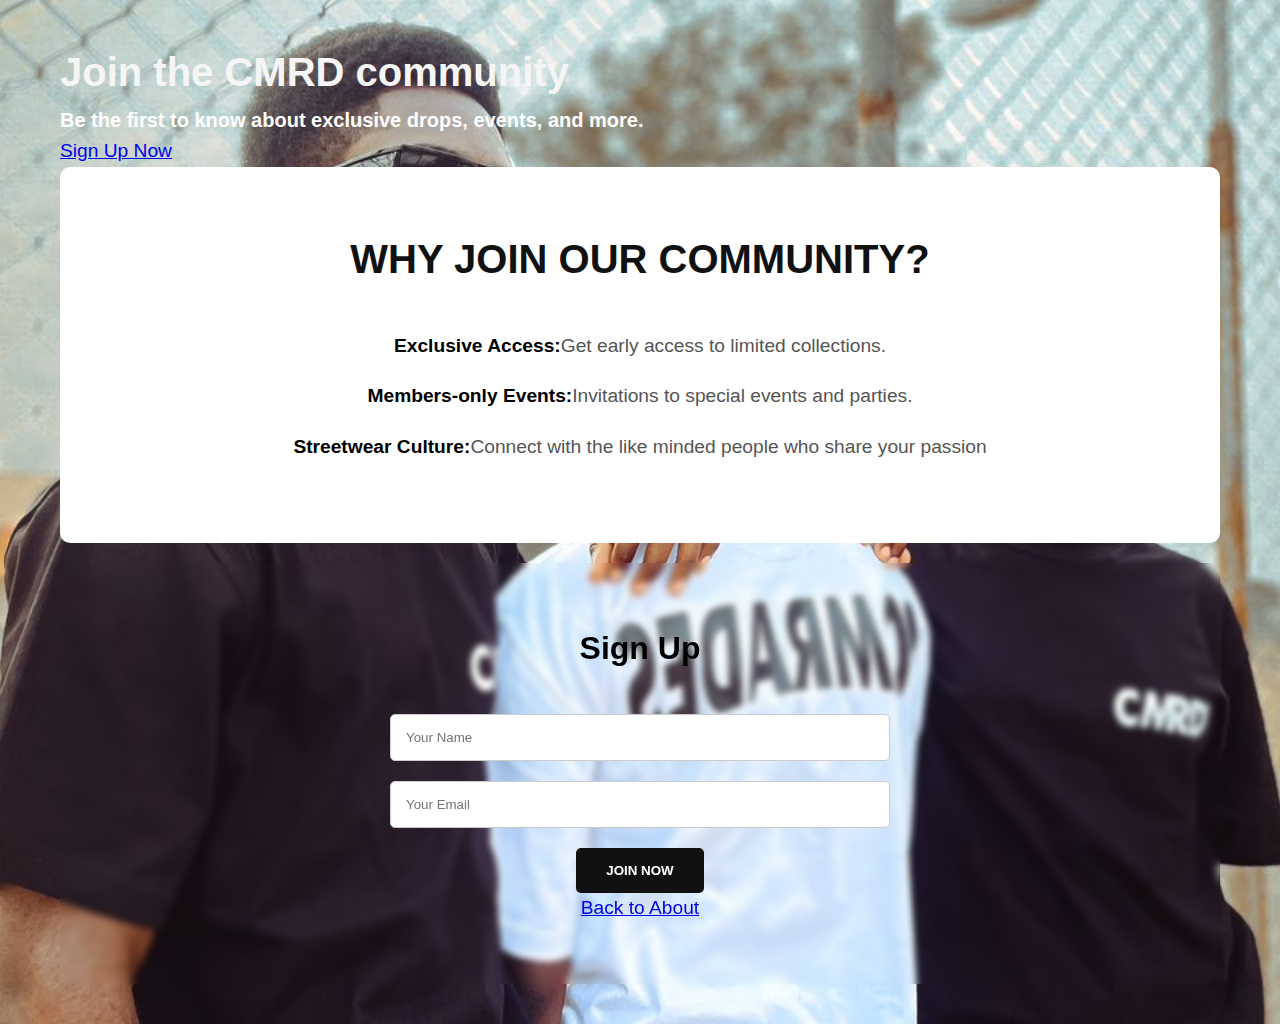
<file: CMRD2/CMRD/newsletter-signup.html>
<!DOCTYPE html>
<html lang="en">
    <head>
        <meta charset="UTF-8">
        <meta name="viewport" content="width=device-width, initial-scale=1.0">
        <title>Join Our Community - CMRD Shop</title>
        <link rel="stylesheet" href="style.css">
        <link rel="icon" href="cmrd7.JPG" type="image/x-icon">
    </head>
    <body>
        
        <main id="community-page">

            <section id="hero-section">
                <h1>Join the CMRD community</h1>
                <p>Be the first to know about exclusive drops, events, and more.</p>
                    <a href="#signup-form" class="btn">Sign Up Now</a>
            </section>

            <section id="benefits-section">
                <h2>Why Join Our Community?</h2>
                <ul class="benefits-list">
                    <li><strong>Exclusive Access:</strong>Get early access to limited collections.</li>
                    <li><strong>Members-only Events:</strong>Invitations to special events and parties.</li>
                    <li><strong>Streetwear Culture:</strong>Connect with the like minded people who share your passion</li>
                </ul>
            </section>

            <section id="signup-section">
                <h2>Sign Up</h2>
                <form id="signup-form" action="submit.php" method="POST">
                    <input type="text" name="name" placeholder="Your Name" required>
                    <input type="email" name="email" placeholder="Your Email" required>
                    <button type="submit" class="btn">Join Now</button>
                </form>

                <p class="home-link"><a href="about.html">Back to About</a></p>

            </section>

            <style>
                * {
                    margin: 0;
                    padding: 0;
                    box-sizing: border-box;
                }

                #hero-section h1 {
                    color: whitesmoke;
                    font-size: 40px;
                }

                #hero-section p {
                    color: #fff;
                    font-size: 20px;
                    font-weight: bold;
                }

                body {
                    font-family: 'Arial', sans-serif;
                    background-color: #f4f4f4;
                    color: #333;
                    line-height: 1.6;
                    padding: 20px;
                    background-image: url("cmrd11.JPG");
                    background-repeat: no-repeat;
                    background-size: cover;
                    background-position: center;
                }

                main#community-page {
                    max-width: 1200px;
                    margin: 0 auto;
                    padding: 20px;
                }

                #benefits-section {
                    text-align: center;
                    padding: 60px 20px;
                    background-color: #fff;
                    color: #111;
                    border-radius: 10px;
                }

                #benefits-section h2 {
                    font-size: 2.5rem;
                    margin-bottom: 40px;
                    text-transform: uppercase;
                }

                .benefits-list {
                    list-style-type: none;
                }

                .benefits-list li {
                    font-size: 1.2rem;
                    margin-bottom: 20px;
                    color: #555;
                }

                .benefits-list li strong {
                    color: #000;
                    font-weight: bold;
                }

                #signup-section {
                    background-color: transparent;
                    padding: 60px 20px;
                    text-align: center;
                    border-radius: 10px;
                    margin-top: 20px;
                    backdrop-filter: blur(0.2rem);
                }

                #signup-section h2 {
                    font-size: 2rem;
                    margin-bottom: 40px;
                    color: #000;
                    font-weight: bold;
                }

                #signup-form {
                    display: flex;
                    flex-direction: column;
                    align-items: center;
                }

                #signup-form input {
                    width: 100%;
                    max-width: 500px;
                    padding: 15px;
                    margin-bottom: 20px;
                    border: 1px solid #ccc;
                    border-radius: 5px;
                }

                #signup-form button {
                    padding: 15px 30px;
                    background-color: #111;
                    color: #fff;
                    border: none;
                    border-radius: 5px;
                    text-transform: uppercase;
                    font-weight: bold;
                    cursor: pointer;
                    transition: background-color 0.3s ease;

                    #signup-form button:hover {
                        background-color: #333;
                    }

                    @media (max-width: 768px) {
                        #benefits-section h2, #signup-section h2 {
                            font-size: 2rem;
                        }

                        #signup-form input {
                            width: 90%;
                        }
                    }

                    .home-link {
                        margin-top: 20px;
                        font-size: 1rem;
                        text-align: center;
                    }

                    .home-link a {
                        color: #111;
                        text-decoration: none;
                        font-weight: bold;
                    }

                    .home-link a:hover {
                        color: #333;
                        text-decoration: underline;
                    }
                }

                @media (max-width: 768px) {
                .container {
                    flex-direction: column;
                }

                .item {
                    flex: 1 1 100%;
                }
            }

            @media (max-width: 480px) {
                .item {
                    font-size: 14px;
                    padding: 10px;
                }
            }

            </style>

        </main>
    </body>
</html>
</file>
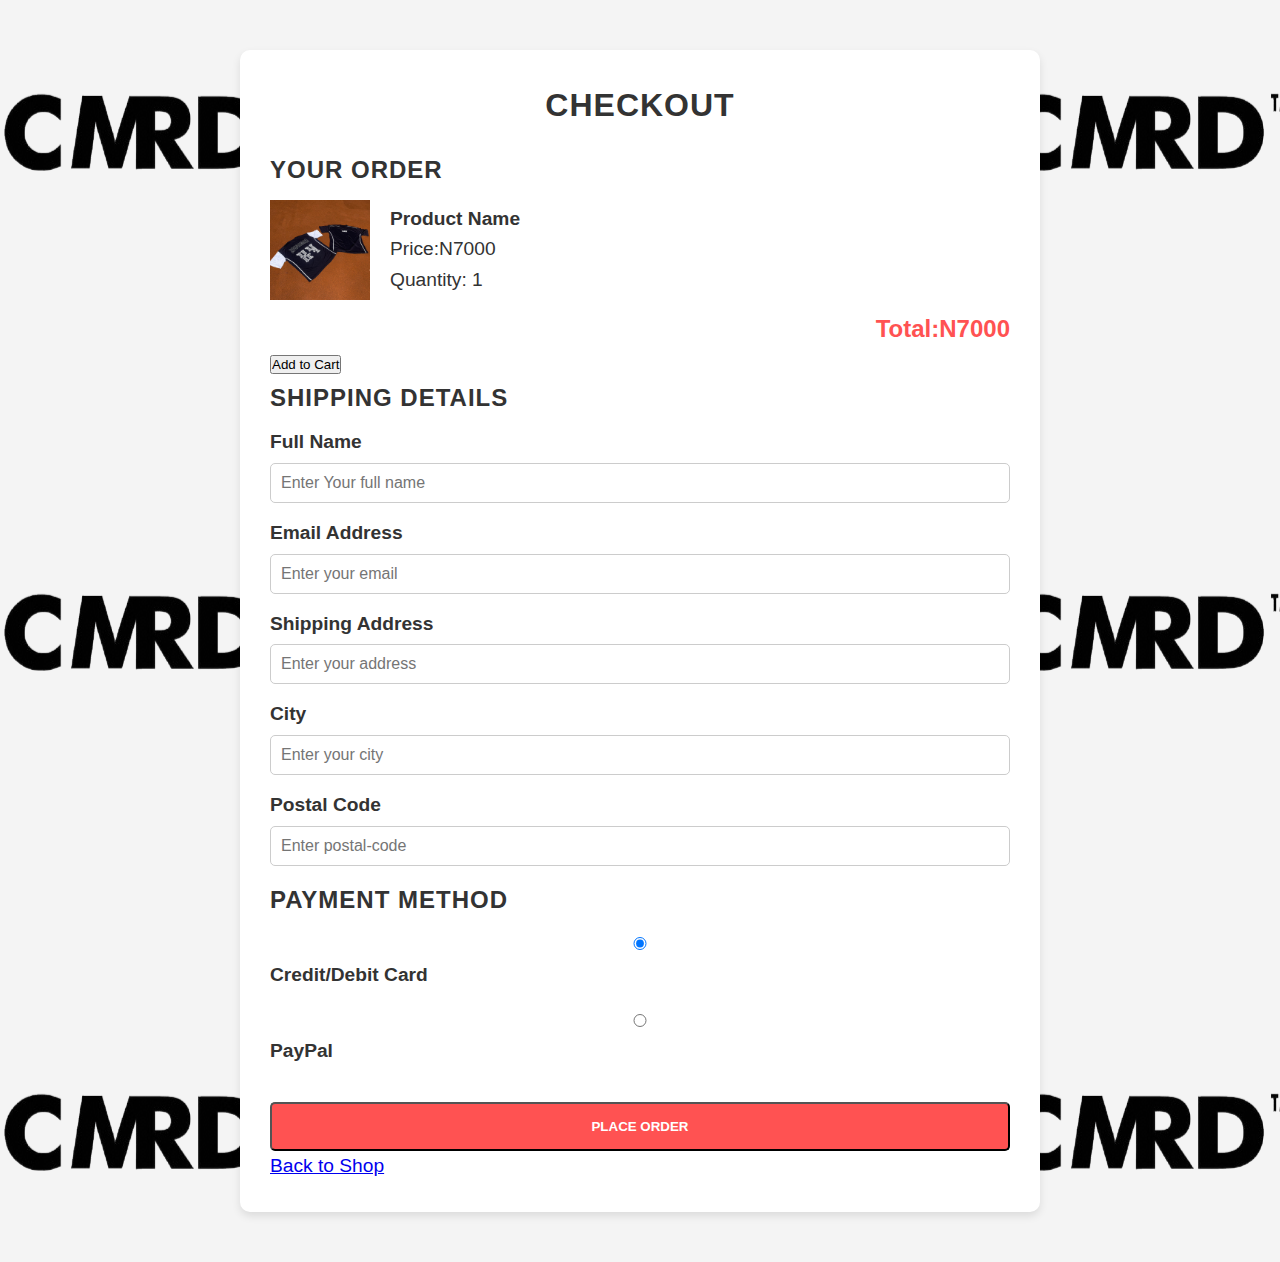
<file: CMRD2/CMRD/product1.html>
<!DOCTYPE html>
<html lang="en">
    <head>
        <meta charset="UTF-8">
        <meta name="viewport" content="width=device-width, initial-scale=1.0">
        <title>Checkout - CMRD Shop</title>
        <link rel="stylesheet" href="style.css">
        <link rel="icon" href="cmrd7.JPG" type="image/x-icon">
    </head>
    <body>

        <section id="Checkout-section">
            <div class="container">
                <h2>Checkout</h2>

                <div class="Checkout-product-summary">
                    <h3>Your Order</h3>
                    <div class="product-item">
                        <img src="cmrd1.JPG" alt="Product Name">
                        <div class="Product-info">
                            <h4>Product Name</h4>
                            <p>Price:N7000</p>
                            <p>Quantity: 1</p>
                        </div>
                    </div>
                    <div class="total-price">
                        <h4>Total:N7000</h4>
                        
                            <button id="add-to-cart">Add to Cart</button>
            
                </div>
            </div>

            <form id="Checkout-form">
                <h3>Shipping Details</h3>
                <div class="form-group">
                    <label for="name">Full Name</label>
                    <input type="text" id="name" placeholder="Enter Your full name" required>
                </div>

                <div class="form-group">
                    <label for="email">Email Address</label>
                    <input type="email" id="email" placeholder="Enter your email" required>
                </div>

                <div class="form-group">
                    <label for="address">Shipping Address</label>
                    <input type="text" id="address" placeholder="Enter your address" required>
                </div>

                <div class="form-group">
                    <label for="city">City</label>
                    <input type="text" id="city" placeholder="Enter your city" required>
                </div>

                <div class="form-group">
                    <label for="postal-code">Postal Code</label>
                    <input type="text" id="postal-code" placeholder="Enter postal-code" required>
                </div>

                <h3>Payment Method</h3>
                <div class="form-group">
                    <label>
                        <input type="radio" name="Payment" value="card" checked> Credit/Debit Card
                    </label>
                </div>

                <div class="form-group">
                    <label>
                        <input type="radio" name="Payment" value="paypal"> PayPal
                    </label>
                </div>

                <button type="submit" class="btn place-order-btn">Place Order</button>
            </form>

            <p class="home-link"><a href="shop.html">Back to Shop</a></p>

            </div>
        </section>

        <style>
            body {
                font-family: 'Arial', sans-serif;
                background-color: #f4f4f4;
                color: #333;
                background-image: url("cmrd\ logo.PNG");
                background-position: center;
                background-repeat: unset;
            }

            .container {
                max-width: 800px;
                margin: 50px auto;
                background: #fff;
                padding: 30px;
                border-radius: 10px;
                box-shadow: 0 4px 8px rgba(0, 0, 0, 0.1);
            }

            h2,h3 {
                text-transform: uppercase;
                letter-spacing: 1px;
                margin-bottom: 20px;
            }

            h2 {
                text-align: center;
                font-size: 2rem;
            }

            h3 {
                font-size: 1.5rem;
                margin-bottom: 10px;
            }

            .checkout-product-summary {
                margin-bottom: 30px;
            }

            .product-item {
                display: flex;
                align-items: center;
                margin-bottom: 10px;
            }

            .product-item img {
                width: 100px;
                height: auto;
                margin-right: 20px;
            }

            .product-info h4 {
                font-size: 1.2rem;
                margin-bottom: 5px;
            }

            .total-price h4 {
                text-align: right;
                font-size: 1.5rem;
                color: #ff5252;
            }

            #checkout-form {
                margin-bottom: 30px;
            }

            .form-group {
                margin-bottom: 15px;
            }

            .form-group label {
                display: block;
                font-weight: bold;
                margin-bottom: 5px;
            }

            .form-group input {
                width: 100%;
                padding: 10px;
                border: 1px solid #ccc;
                border-radius: 5px;
                font-size: 1rem;
            }

            input[type="radio"] {
                margin-right: 10px;
            }

            .btn {
                display: inline-block;
                padding: 10px 20px;
                background-color: #000;
                color: #fff;
                text-transform: uppercase;
                font-weight: bold;
                border-radius: 5px;
                text-decoration: none;
                text-align: center;
                cursor: pointer;
                transition: background-color 0.3s ease;
            }

            .btn:hover {
                background-color: #333;
            }

            .place-order-btn {
                width: 100%;
                margin-top: 20px;
                padding: 15px 0;
                background-color: #ff5252;
            }

            .place-order-btn:hover {
                background-color: #ff3333;
            }
        </style>

        <script>
            const form = document.getElementById('checkout-form');
            form.addEventListener('submit',function(event)) {
                event.preventDefault ();

                const name = document.getElementById('name').value;
                const email = document.getElementById('email').value;

                if (!name || !email) {
                    alert('Please fill out all the required fields.');
                    return;
                }

                alert('Order placed successfully! Thank you for shopping.'); form.reser();
            });
        </script>

    </body>
</html>
</file>
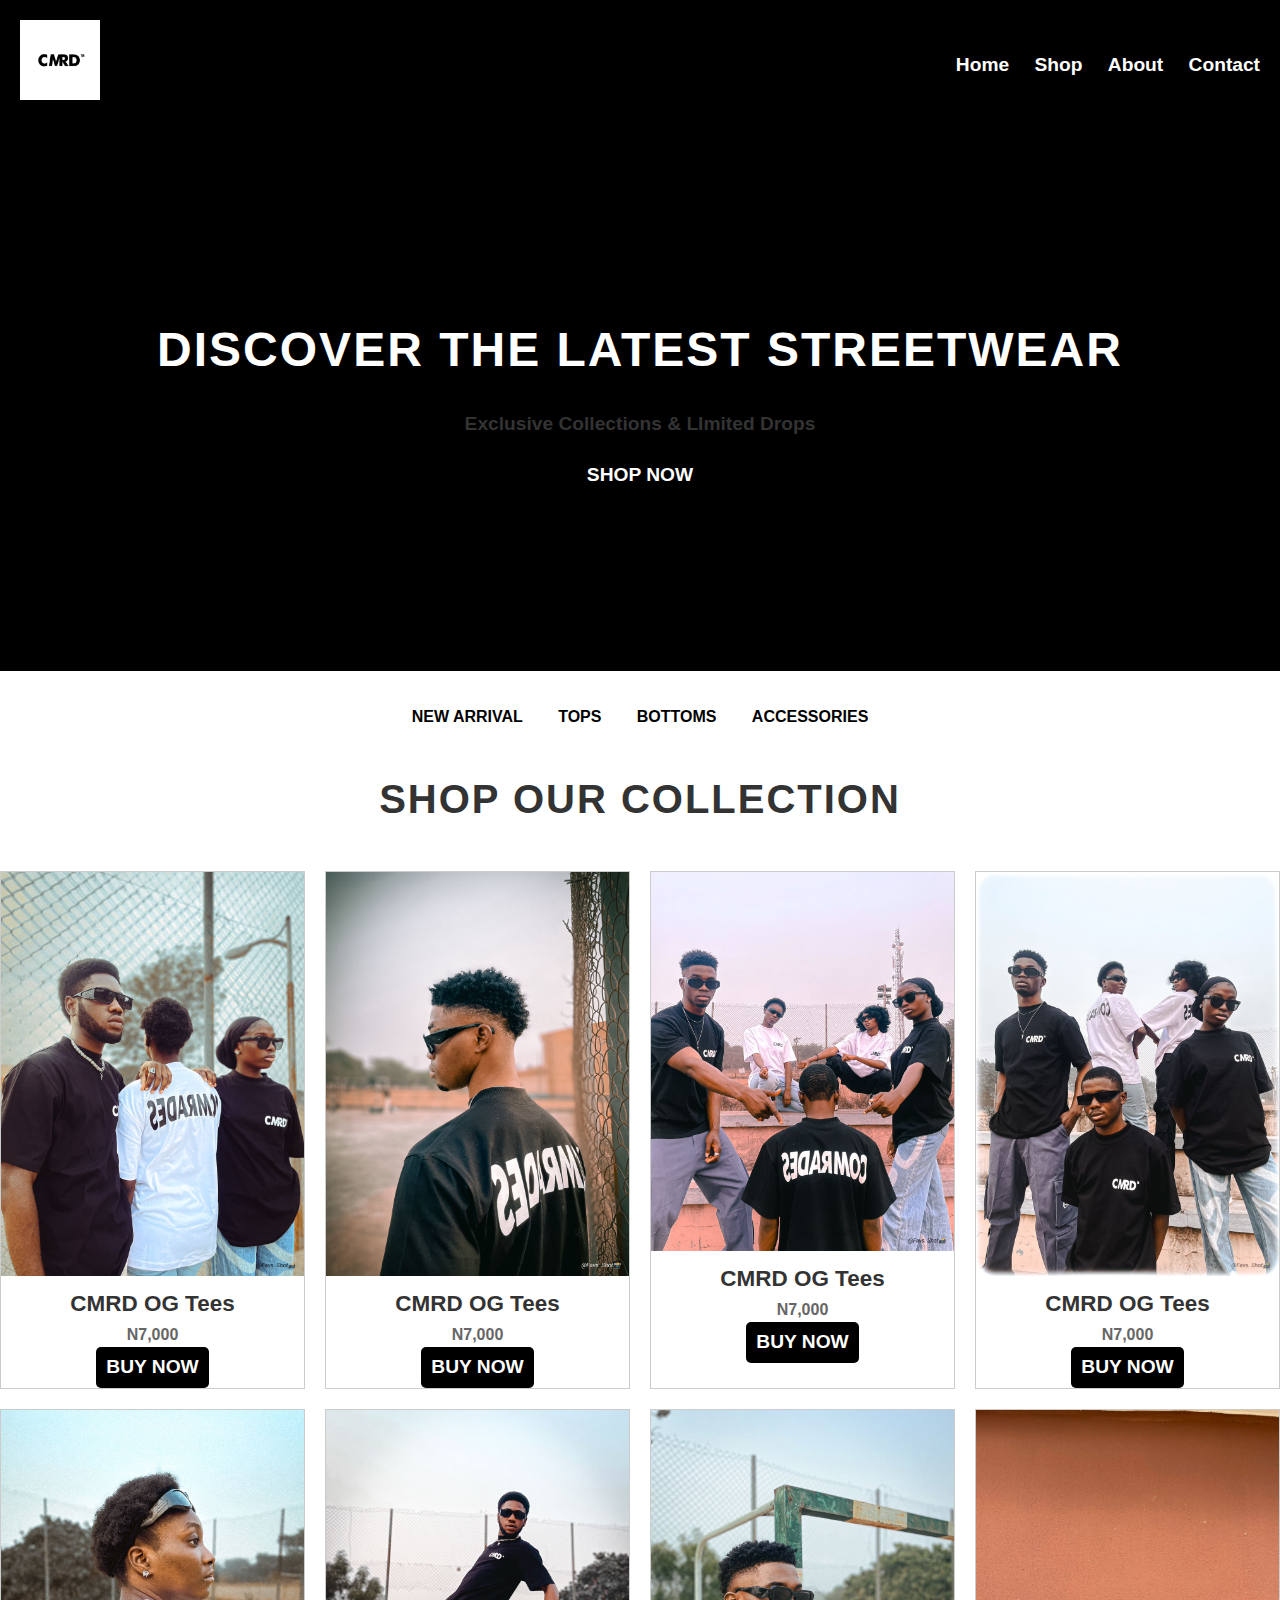
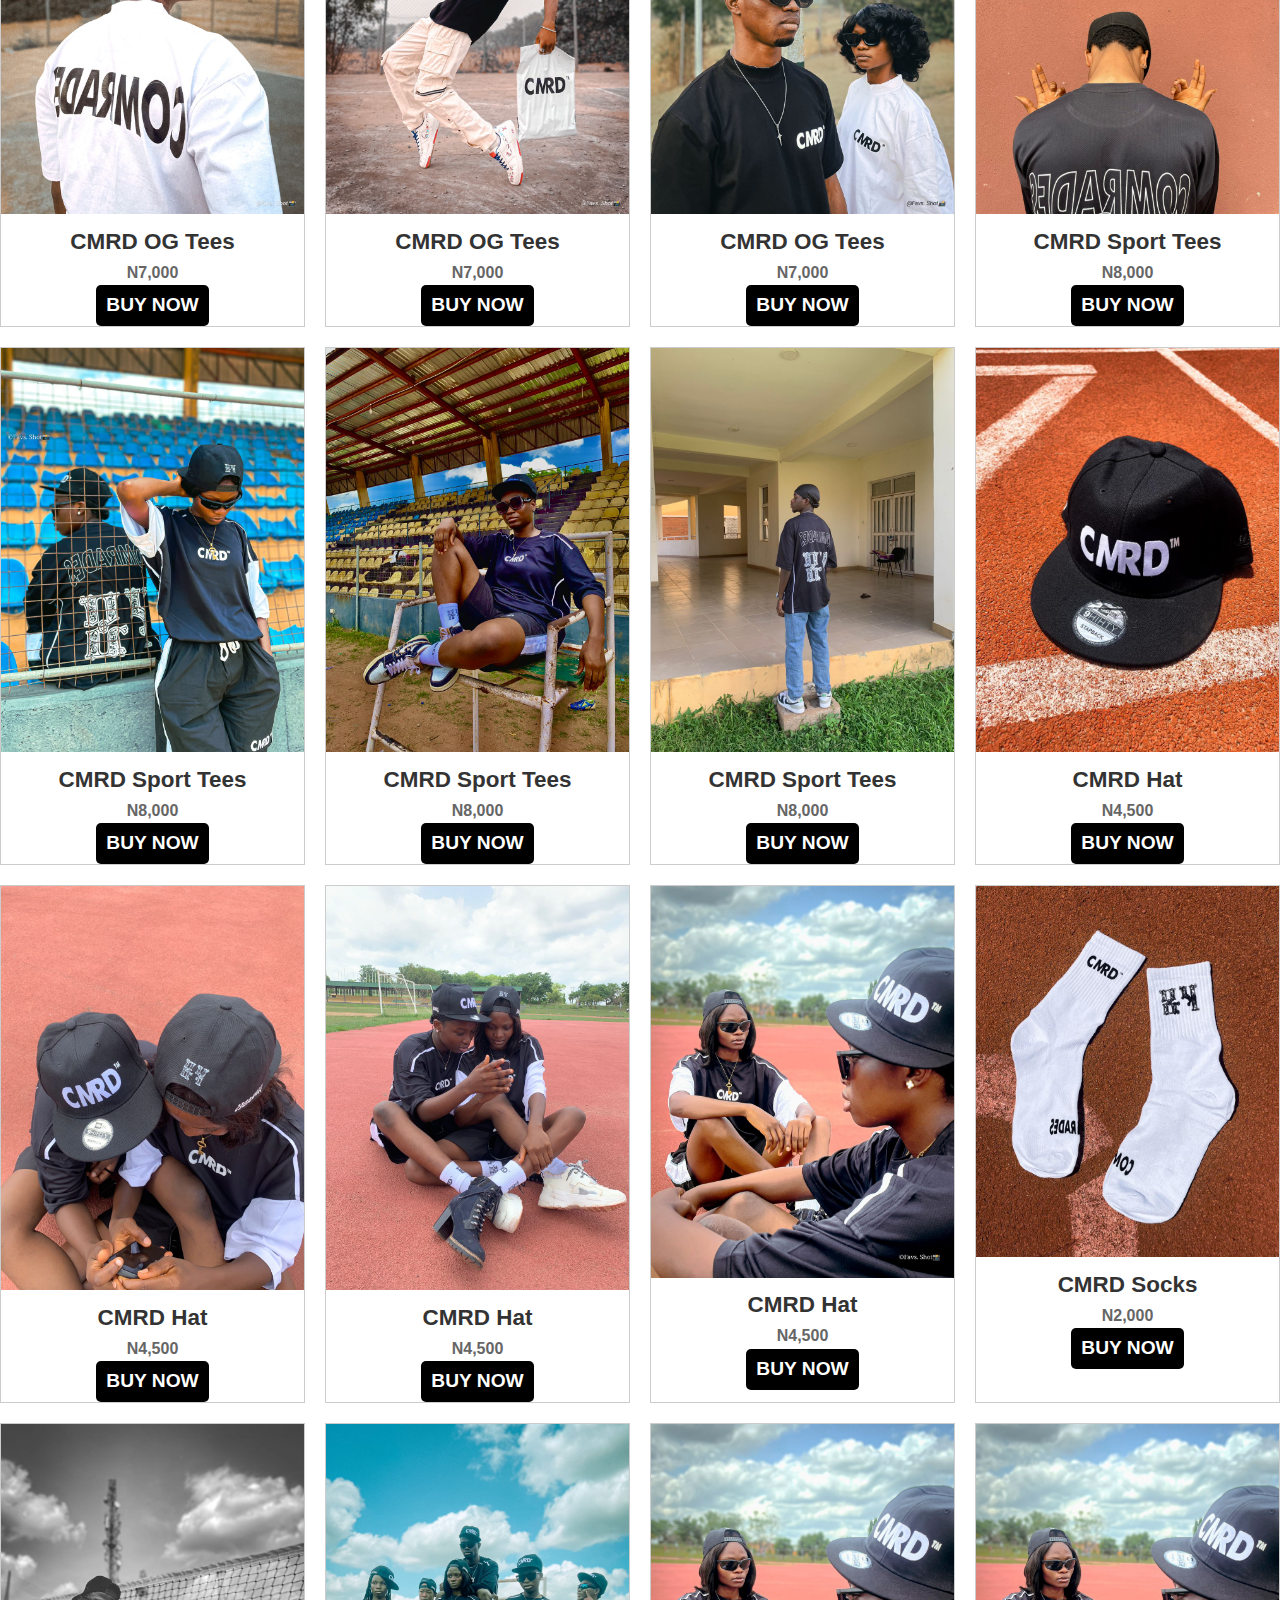
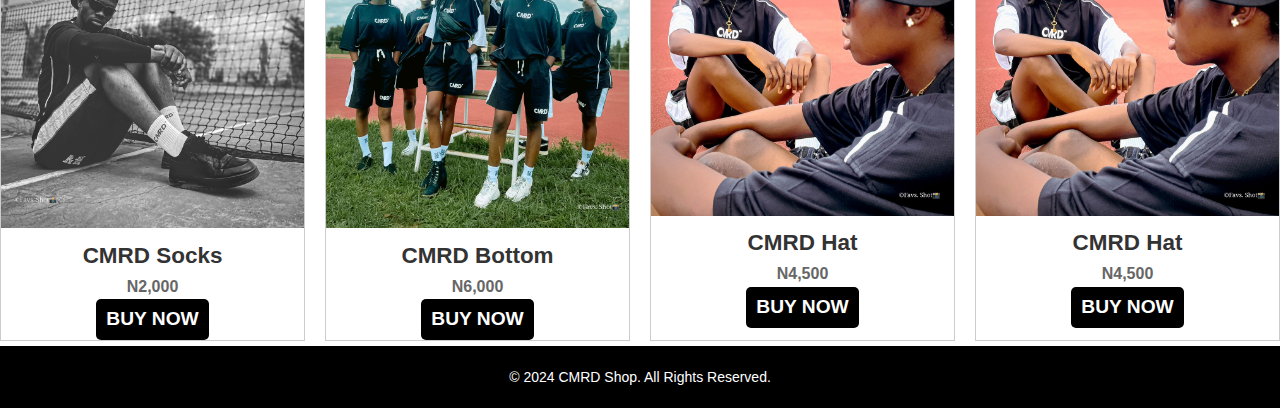
<file: CMRD2/CMRD/shop.html>
<!DOCTYPE html>
<html lang="en">
    <head>
        <meta charset="UTF-8">
        <meta name="viewport" content="width=device-width, initial-scale=1.0">
        <title>SHOP - CMRD Shop</title>
        <link rel="stylesheet" href="style.css">
        <link rel="icon" href="cmrd7.JPG" type="image/x-icon">
    </head>
    <body>

        <nav class="navbar">
            <div class="logo">
                <a href="index.html">
                <img src="cmrd7.JPG" alt="cmrdlogo" style="width: 80px;">
            </a>
            </div>
            <ul class="nav-links">
                <li><a href="index.html">Home</a></li>
                <li><a href="shop.html">Shop</a></li>
                <li><a href="about.html">About</a></li>
                <li><a href="contact.html">Contact</a></li>
            </ul>
        </nav>

        <section id="shop-hero">
            <div class="hero-text">
                <h1>Discover the Latest Streetwear</h1>
                <p>Exclusive Collections & LImited Drops</p>
                <a href="#products" class="btn">Shop Now</a>
            </div>
        </section>

        <section id="filters">
            <div class="filter-category">
                <a href="newarrival.html">New arrival</a>
                <a href="tops.html">Tops</a>
                <a href="bottoms.html">Bottoms</a>
                <a href="accessories.html">Accessories</a>
            </div>
        </section>

        <section id="products">
            <h2>Shop Our Collection</h2>
            <div class="product-grid">

               

                <div class="product-card">
                    <img src="cmrd11.JPG" alt="Product Name">
                    <h3>CMRD OG Tees</h3>
                    <p>N7,000</p>
                    <a href="product1.html" class="btn">Buy Now</a>
                </div>

                <div class="product-card">
                    <img src="cmrd12.JPG" alt="Product Name">
                    <h3>CMRD OG Tees</h3>
                    <p>N7,000</p>
                    <a href="product1.html" class="btn">Buy Now</a>
                </div>

                <div class="product-card">
                    <img src="cmrd2 (2).JPG" alt="Product Name">
                    <h3>CMRD OG Tees</h3>
                    <p>N7,000</p>
                    <a href="product1.html" class="btn">Buy Now</a>
                </div>

                <div class="product-card">
                    <img src="cmrd10.JPG" alt="Product Name">
                    <h3>CMRD OG Tees</h3>
                    <p>N7,000</p>
                    <a href="product1.html" class="btn">Buy Now</a>
                </div>

                <div class="product-card">
                    <img src="CMRD13.JPG" alt="Product Name">
                    <h3>CMRD OG Tees</h3>
                    <p>N7,000</p>
                    <a href="product1.html" class="btn">Buy Now</a>
                </div>

                <div class="product-card">
                    <img src="cmrd14.JPG" alt="Product Name">
                    <h3>CMRD OG Tees</h3>
                    <p>N7,000</p>
                    <a href="product1.html" class="btn">Buy Now</a>
                </div>

                <div class="product-card">
                    <img src="cmrd15.JPG" alt="Product Name">
                    <h3>CMRD OG Tees</h3>
                    <p>N7,000</p>
                    <a href="product1.html" class="btn">Buy Now</a>
                </div>

                <div class="product-card">
                    <img src="cmrd16.JPG" alt="Product Name">
                    <h3>CMRD Sport Tees</h3>
                    <p>N8,000</p>
                    <a href="product1.html" class="btn">Buy Now</a>
                </div>

                <div class="product-card">
                    <img src="cmrd17.JPG" alt="Product Name">
                    <h3>CMRD Sport Tees</h3>
                    <p>N8,000</p>
                    <a href="product1.html" class="btn">Buy Now</a>
                </div>

                <div class="product-card">
                    <img src="cmrd18 (2).JPG" alt="Product Name">
                    <h3>CMRD Sport Tees</h3>
                    <p>N8,000</p>
                    <a href="product1.html" class="btn">Buy Now</a>
                </div>

                
                <div class="product-card">
                    <img src="cmrd18.JPG" alt="Product Name">
                    <h3>CMRD Sport Tees</h3>
                    <p>N8,000</p>
                    <a href="product1.html" class="btn">Buy Now</a>
                </div>

                
                <div class="product-card">
                    <img src="cmrd5.JPG" alt="Product Name">
                    <h3>CMRD Hat</h3>
                    <p>N4,500</p>
                    <a href="product1.html" class="btn">Buy Now</a>
                </div>

                
                <div class="product-card">
                    <img src="cmrd19.JPG" alt="Product Name">
                    <h3>CMRD Hat</h3>
                    <p>N4,500</p>
                    <a href="product1.html" class="btn">Buy Now</a>
                </div>

                
                <div class="product-card">
                    <img src="cmrd20.JPG" alt="Product Name">
                    <h3>CMRD Hat</h3>
                    <p>N4,500</p>
                    <a href="product1.html" class="btn">Buy Now</a>
                </div>

                
                <div class="product-card">
                    <img src="cmrd21.JPG" alt="Product Name">
                    <h3>CMRD Hat</h3>
                    <p>N4,500</p>
                    <a href="product1.html" class="btn">Buy Now</a>
                </div>

                <div class="product-card">
                    <img src="cmrd3.JPG" alt="Product Name">
                    <h3>CMRD Socks</h3>
                    <p>N2,000</p>
                    <a href="product1.html" class="btn">Buy Now</a>
                </div>

                <div class="product-card">
                    <img src="cmrd22.JPG" alt="Product Name">
                    <h3>CMRD Socks</h3>
                    <p>N2,000</p>
                    <a href="product1.html" class="btn">Buy Now</a>
                </div>

                <div class="product-card">
                    <img src="cmrd23 (2).JPG" alt="Product Name">
                    <h3>CMRD Bottom</h3>
                    <p>N6,000</p>
                    <a href="product1.html" class="btn">Buy Now</a>
                </div>

                <div class="product-card">
                    <img src="cmrd21.JPG" alt="Product Name">
                    <h3>CMRD Hat</h3>
                    <p>N4,500</p>
                    <a href="product1.html" class="btn">Buy Now</a>
                </div>

                <div class="product-card">
                    <img src="cmrd21.JPG" alt="Product Name">
                    <h3>CMRD Hat</h3>
                    <p>N4,500</p>
                    <a href="product1.html" class="btn">Buy Now</a>
                </div>

            </div>
        </section>

        <style>
            #shop-hero {
    background-color: #000;
    height: 60vh;
    display: flex;
    align-items: center;
    justify-content: center;
    text-align: center;
    color: white;
    position: relative;
}

.hero-text h1 {
    font-size: 3rem;
    text-transform: uppercase;
    letter-spacing: 2px;
}

.hero-text p {
    font-size: 1.2rem;
    margin: 20px 0;
}

.hero-text .btn {
    padding: 15px 30px;
    background-color: #000;
    color: #fff;
    text-transform: uppercase;
    font-weight: bold;
    border-radius: 5px;
    text-decoration: none;
}

.hero-text .cta-button:hover {
    background-color: #333;
}

#products {
    padding: 5px 0;
    text-align: center;
}

#products h2 {
    font-size: 2.5rem;
    margin-bottom: 40px;
    text-transform: uppercase;
    letter-spacing: 2px;
}

.product-grid {
    display: grid;
    grid-template-columns: repeat(auto-fill, minmax(250px, 1fr)); gap: 20px;
}

.product-card {
    position: relative;
    border: 1px solid #ccc;
    overflow: hidden;
    transition: transform 0.3s ease;
}

.product-card img {
    width: 100%;
    height: auto;
    transition: transform 0.3s ease;
}

.product-card:hover img {
    transform: scale(1.1);
}

.products-card h3 {
    font-size: 1.2rem;
    margin: 10px 0;
}

.product-card p {
    font-size: 1rem;
    color: #666;
    font-weight: bold;
}

.product-card .btn {
    display: inline-block;
    padding: 5px 10px;
    background-color: #000;
    color: #fff;
    text-transform: uppercase;
    font-weight: bold;
    border-radius: 5px;
    text-decoration: none;
    transition: background-color 0.3s ease;
}

.product-card .btn:hover {
    background-color: #333;
}

#filters {
    margin: 30px 0;
    text-align: center;
}

.filter-category a {
    margin: 0 15px;
    text-transform: uppercase;
    font-size: 1rem;
    color: #000;
    text-decoration: none;
    font-weight: bold;
}

.filter-category a:hover {
    color: #333;
}

@media (max-width: 768px) {
                .container {
                    flex-direction: column;
                }

                .item {
                    flex: 1 1 100%;
                }
            }

            @media (max-width: 480px) {
                .item {
                    font-size: 14px;
                    padding: 10px;
                }
            }
        </style>

        
<footer>
    <p>&copy; 2024 CMRD Shop. All Rights Reserved.</p>
    <style>
         footer {
                text-align: center;
                padding: 20px 0;
                background-color: #000;
                color: #fff;
                font-size: 14px;
            }
    </style>
</footer>


    </body>
    </html>
</file>
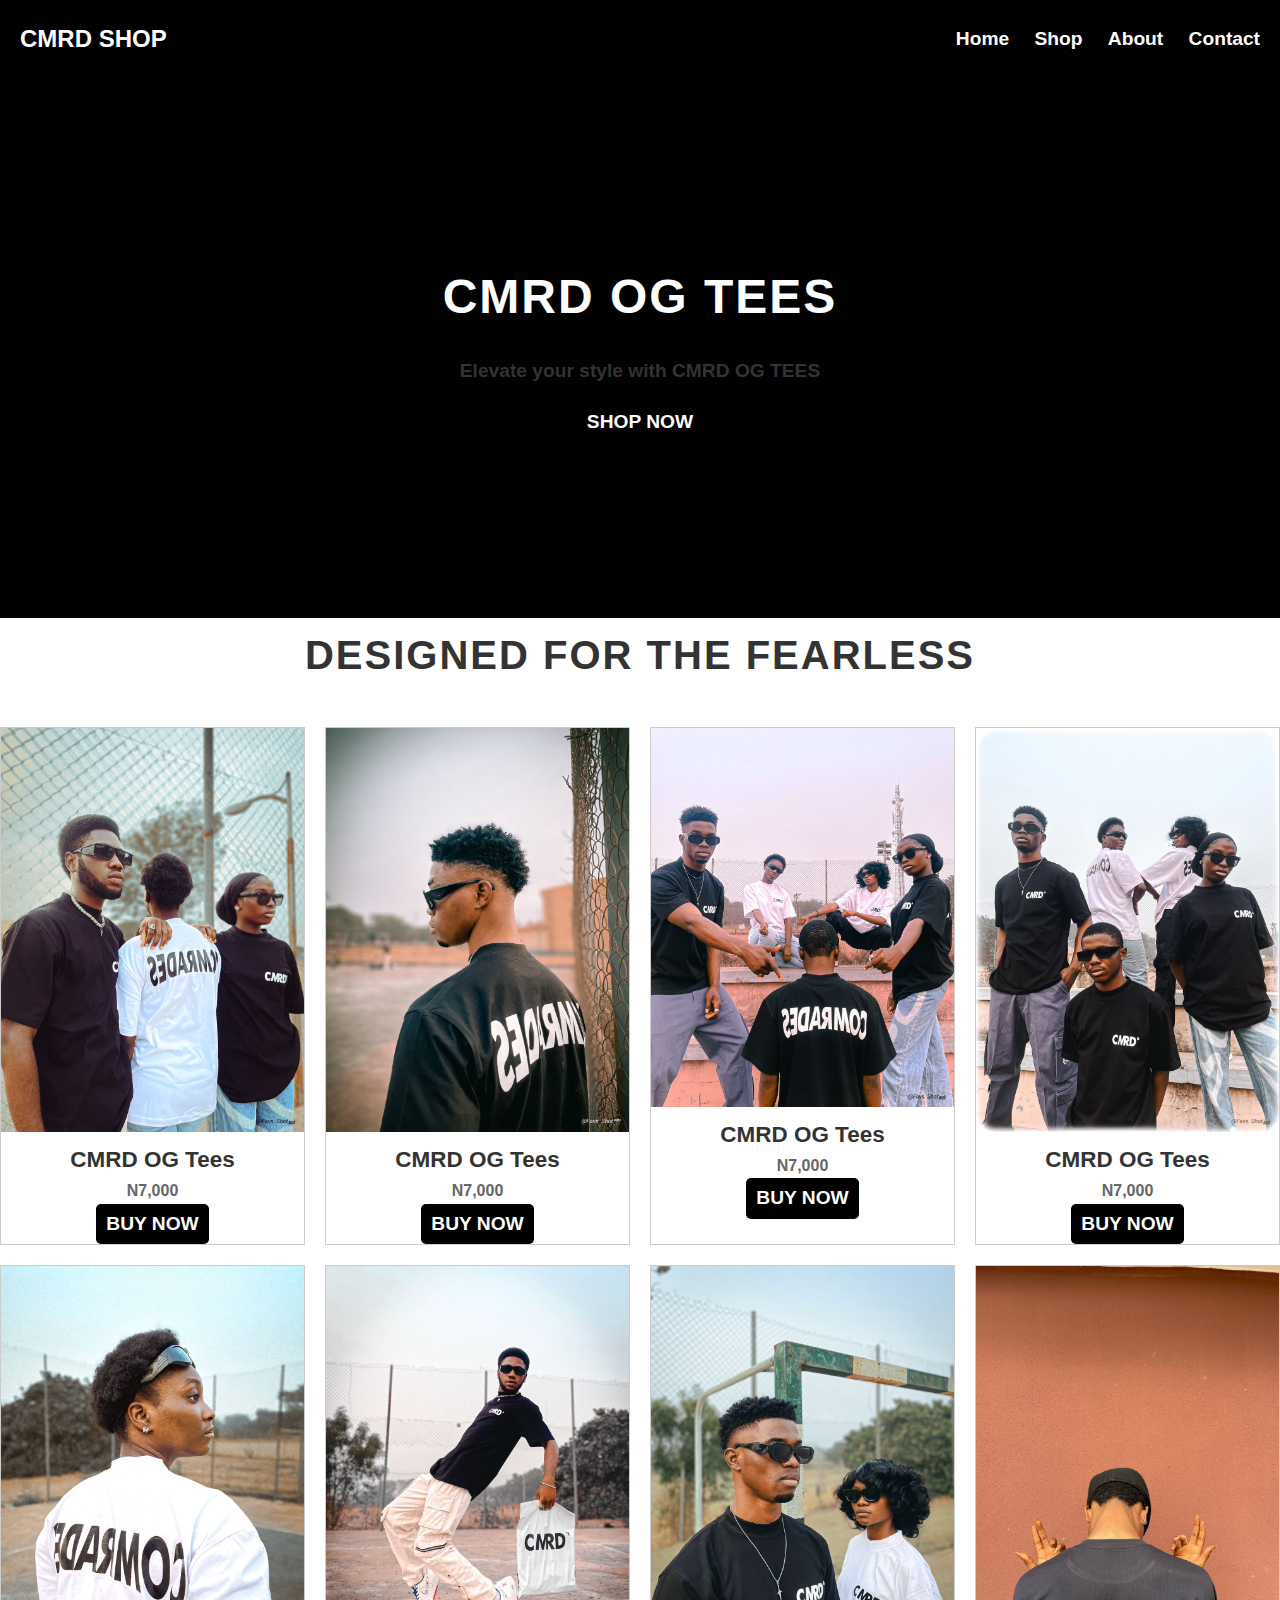
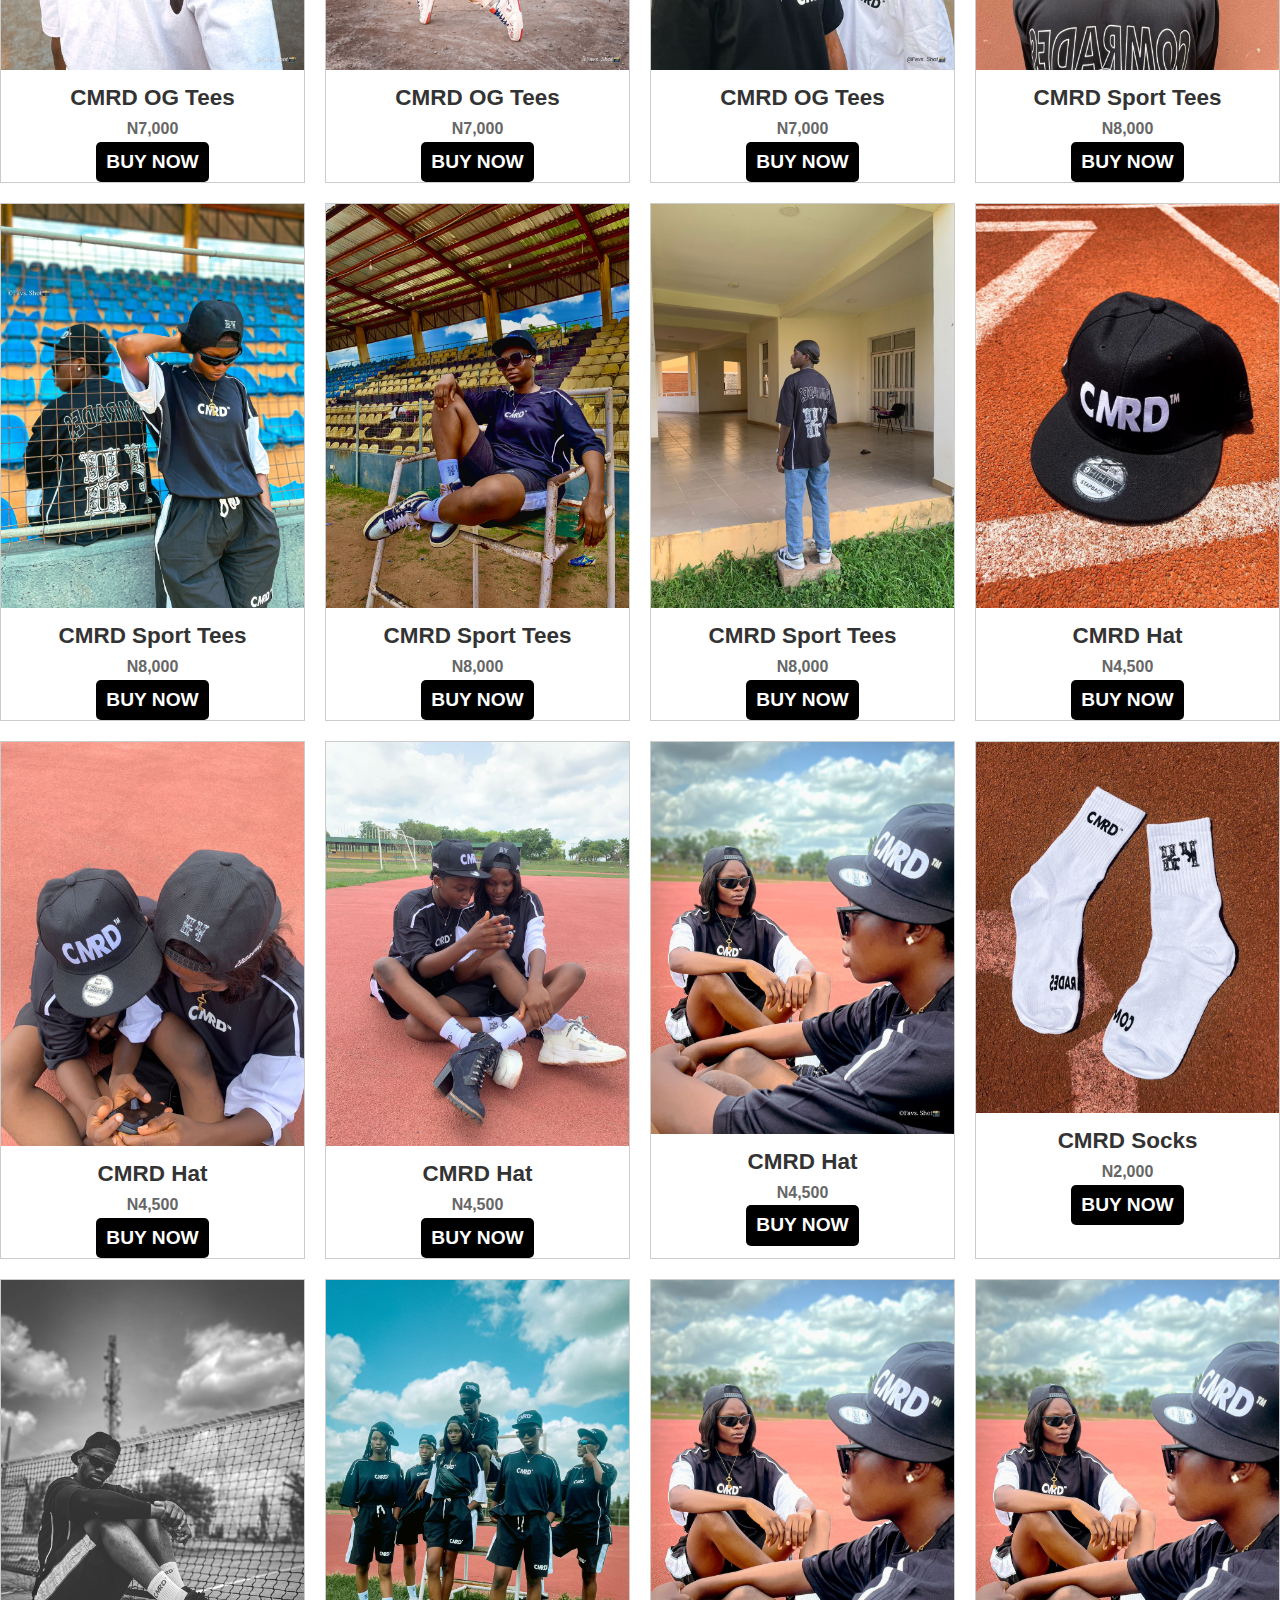
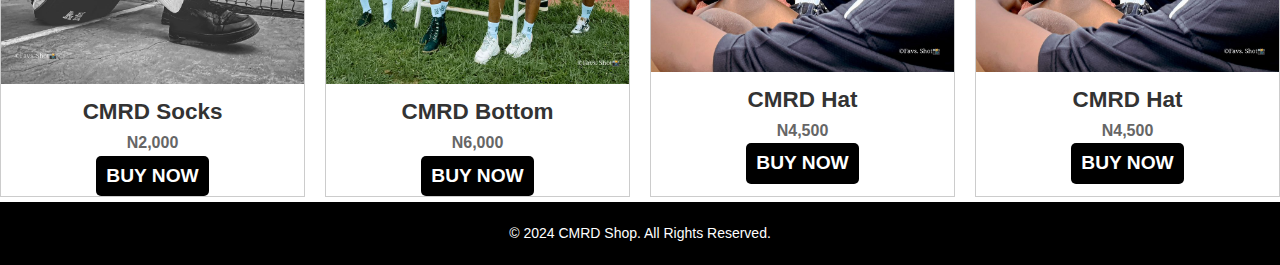
<file: CMRD2/CMRD/tops.html>
<!DOCTYPE html>
<html lang="en">
    <head>
        <meta charset="UTF-8">
        <meta name="viewport" content="width=device-width, initial-scale=1.0">
        <title>SHOP - CMRD Shop</title>
        <link rel="stylesheet" href="style.css">
        <link rel="icon" href="cmrd7.JPG" type="image/x-icon">
    </head>
    <body>

        <nav class="navbar">
            <div class="logo">CMRD SHOP</div>
            <ul class="nav-links">
                <li><a href="index.html">Home</a></li>
                <li><a href="shop.html">Shop</a></li>
                <li><a href="about.html">About</a></li>
                <li><a href="contact.html">Contact</a></li>
            </ul>
        </nav>

        <section id="shop-hero">
            <div class="hero-text">
                <h1>CMRD OG TEES</h1>
                <p>Elevate your style with CMRD OG TEES</p>
                <a href="#products" class="btn">Shop Now</a>
            </div>
        </section>

        <!-- <section id="filters">
            <div class="filter-category">
                <a href="#">New arrival</a>
                <a href="#">Tops</a>
                <a href="#">Bottoms</a>
                <a href="#">Accessories</a>
            </div>
        </section> -->

        <section id="products">
            <h2>Designed for the fearless</h2>
            <div class="product-grid">

               

                <div class="product-card">
                    <img src="cmrd11.JPG" alt="Product Name">
                    <h3>CMRD OG Tees</h3>
                    <p>N7,000</p>
                    <a href="product1.html" class="btn">Buy Now</a>
                </div>

                <div class="product-card">
                    <img src="cmrd12.JPG" alt="Product Name">
                    <h3>CMRD OG Tees</h3>
                    <p>N7,000</p>
                    <a href="product1.html" class="btn">Buy Now</a>
                </div>

                <div class="product-card">
                    <img src="cmrd2 (2).JPG" alt="Product Name">
                    <h3>CMRD OG Tees</h3>
                    <p>N7,000</p>
                    <a href="product1.html" class="btn">Buy Now</a>
                </div>

                <div class="product-card">
                    <img src="cmrd10.JPG" alt="Product Name">
                    <h3>CMRD OG Tees</h3>
                    <p>N7,000</p>
                    <a href="product1.html" class="btn">Buy Now</a>
                </div>

                <div class="product-card">
                    <img src="CMRD13.JPG" alt="Product Name">
                    <h3>CMRD OG Tees</h3>
                    <p>N7,000</p>
                    <a href="product1.html" class="btn">Buy Now</a>
                </div>

                <div class="product-card">
                    <img src="cmrd14.JPG" alt="Product Name">
                    <h3>CMRD OG Tees</h3>
                    <p>N7,000</p>
                    <a href="product1.html" class="btn">Buy Now</a>
                </div>

                <div class="product-card">
                    <img src="cmrd15.JPG" alt="Product Name">
                    <h3>CMRD OG Tees</h3>
                    <p>N7,000</p>
                    <a href="product1.html" class="btn">Buy Now</a>
                </div>

                <div class="product-card">
                    <img src="cmrd16.JPG" alt="Product Name">
                    <h3>CMRD Sport Tees</h3>
                    <p>N8,000</p>
                    <a href="product1.html" class="btn">Buy Now</a>
                </div>

                <div class="product-card">
                    <img src="cmrd17.JPG" alt="Product Name">
                    <h3>CMRD Sport Tees</h3>
                    <p>N8,000</p>
                    <a href="product1.html" class="btn">Buy Now</a>
                </div>

                <div class="product-card">
                    <img src="cmrd18 (2).JPG" alt="Product Name">
                    <h3>CMRD Sport Tees</h3>
                    <p>N8,000</p>
                    <a href="product1.html" class="btn">Buy Now</a>
                </div>

                
                <div class="product-card">
                    <img src="cmrd18.JPG" alt="Product Name">
                    <h3>CMRD Sport Tees</h3>
                    <p>N8,000</p>
                    <a href="product1.html" class="btn">Buy Now</a>
                </div>

                
                <div class="product-card">
                    <img src="cmrd5.JPG" alt="Product Name">
                    <h3>CMRD Hat</h3>
                    <p>N4,500</p>
                    <a href="product1.html" class="btn">Buy Now</a>
                </div>

                
                <div class="product-card">
                    <img src="cmrd19.JPG" alt="Product Name">
                    <h3>CMRD Hat</h3>
                    <p>N4,500</p>
                    <a href="product1.html" class="btn">Buy Now</a>
                </div>

                
                <div class="product-card">
                    <img src="cmrd20.JPG" alt="Product Name">
                    <h3>CMRD Hat</h3>
                    <p>N4,500</p>
                    <a href="product1.html" class="btn">Buy Now</a>
                </div>

                
                <div class="product-card">
                    <img src="cmrd21.JPG" alt="Product Name">
                    <h3>CMRD Hat</h3>
                    <p>N4,500</p>
                    <a href="product1.html" class="btn">Buy Now</a>
                </div>

                <div class="product-card">
                    <img src="cmrd3.JPG" alt="Product Name">
                    <h3>CMRD Socks</h3>
                    <p>N2,000</p>
                    <a href="product1.html" class="btn">Buy Now</a>
                </div>

                <div class="product-card">
                    <img src="cmrd22.JPG" alt="Product Name">
                    <h3>CMRD Socks</h3>
                    <p>N2,000</p>
                    <a href="product1.html" class="btn">Buy Now</a>
                </div>

                <div class="product-card">
                    <img src="cmrd23 (2).JPG" alt="Product Name">
                    <h3>CMRD Bottom</h3>
                    <p>N6,000</p>
                    <a href="product1.html" class="btn">Buy Now</a>
                </div>

                <div class="product-card">
                    <img src="cmrd21.JPG" alt="Product Name">
                    <h3>CMRD Hat</h3>
                    <p>N4,500</p>
                    <a href="product1.html" class="btn">Buy Now</a>
                </div>

                <div class="product-card">
                    <img src="cmrd21.JPG" alt="Product Name">
                    <h3>CMRD Hat</h3>
                    <p>N4,500</p>
                    <a href="product1.html" class="btn">Buy Now</a>
                </div>

            </div>
        </section>

        <style>
            #shop-hero {
    background-color: #000;
    height: 60vh;
    display: flex;
    align-items: center;
    justify-content: center;
    text-align: center;
    color: white;
    position: relative;
}

.hero-text h1 {
    font-size: 3rem;
    text-transform: uppercase;
    letter-spacing: 2px;
}

.hero-text p {
    font-size: 1.2rem;
    margin: 20px 0;
}

.hero-text .btn {
    padding: 15px 30px;
    background-color: #000;
    color: #fff;
    text-transform: uppercase;
    font-weight: bold;
    border-radius: 5px;
    text-decoration: none;
}

.hero-text .cta-button:hover {
    background-color: #333;
}

#products {
    padding: 5px 0;
    text-align: center;
}

#products h2 {
    font-size: 2.5rem;
    margin-bottom: 40px;
    text-transform: uppercase;
    letter-spacing: 2px;
}

.product-grid {
    display: grid;
    grid-template-columns: repeat(auto-fill, minmax(250px, 1fr)); gap: 20px;
}

.product-card {
    position: relative;
    border: 1px solid #ccc;
    overflow: hidden;
    transition: transform 0.3s ease;
}

.product-card img {
    width: 100%;
    height: auto;
    transition: transform 0.3s ease;
}

.product-card:hover img {
    transform: scale(1.1);
}

.products-card h3 {
    font-size: 1.2rem;
    margin: 10px 0;
}

.product-card p {
    font-size: 1rem;
    color: #666;
    font-weight: bold;
}

.product-card .btn {
    display: inline-block;
    padding: 5px 10px;
    background-color: #000;
    color: #fff;
    text-transform: uppercase;
    font-weight: bold;
    border-radius: 5px;
    text-decoration: none;
    transition: background-color 0.3s ease;
}

.product-card .btn:hover {
    background-color: #333;
}

#filters {
    margin: 30px 0;
    text-align: center;
}

.filter-category a {
    margin: 0 15px;
    text-transform: uppercase;
    font-size: 1rem;
    color: #000;
    text-decoration: none;
    font-weight: bold;
}

.filter-category a:hover {
    color: #333;
}

@media (max-width: 768px) {
                .container {
                    flex-direction: column;
                }

                .item {
                    flex: 1 1 100%;
                }
            }

            @media (max-width: 480px) {
                .item {
                    font-size: 14px;
                    padding: 10px;
                }
            }
        </style>

        
<footer>
    <p>&copy; 2024 CMRD Shop. All Rights Reserved.</p>
    <style>
         footer {
                text-align: center;
                padding: 20px 0;
                background-color: #000;
                color: #fff;
                font-size: 14px;
            }
    </style>
</footer>


    </body>
    </html>
</file>
<file: CMRD2/CMRD/style.css>
*{
    margin: 0;
    padding: 0;
    box-sizing: border-box;
    font-family: 'Arial', sans-serif;
}

body {
    color: #333;
    background-color: #fff;
    font-size: 16px;
    line-height: 1.6;
}

.navbar {
    display: flex;
    justify-content: space-between;
    align-items: center;
    padding: 20px;
    background-color: #000;
}

.navbar .logo {
    color: #fff;
    font-size: 24px;
    font-weight: bold;
}

.navbar .nav-links {
    list-style: none;
}

.navbar .nav-links li {
    display: inline-block;
    margin-left: 20px;
}

.navbar .nav-links a {
    color: #fff;
    text-decoration: none;
    font-weight: bold;
}

.navbar .nav-links a:hover {
    text-decoration: underline;
}

.hero {
    height: 50vh;
    
    display: flex;
    justify-content: center;
    align-items: center;
    text-align: center;
    color: #fff;
    background-color: #000;
    background-image: url("cmrd6.JPG");
    background-size: cover;
    background-position: center;
    background-repeat: no-repeat;
    height: 90vh;
    position: relative;
    display: flex;
    justify-content: center;
    align-items: center;
}

.hero-text h1 {
    font-size: 48px;
    margin-bottom: 20px;
}

.hero-text p {
    font-size: 18px;
    margin-bottom: 30px;
    font-weight: bold;
    color: #333;
}

.cta-button {
    background-color: #ff4500;
    padding: 12px 24px;
    color: #fff;
    text-transform: uppercase;
    font-weight: bold;
    border: none;
    cursor: pointer;
    transition: background-color 0.3s;
}


.cta-button:hover {
    background-color: #ff6347;
}

.products {
    padding: 50px;
    text-align: center;
}

.products h2 {
    font-size: 36px;
    margin-bottom: 40px;
    color: white;
}

.product-grid {
    display: grid;
    grid-template-columns: auto ;
}

.product {
    text-align: center;
    padding: 20px;
    border: 1px solid #ddd;
}

product img {
    max-width: 100%;
    height: auto;
    margin-bottom: 20px;
}

product h3 {
    font-size: 20px;
    margin-bottom: 10px;
}

.product p {
    font-size: 18px;
    margin-bottom: 10px;
}

.about {
    padding: 50px;
    background-color: #f4f4f4;
    text-align: center;
}

.about h2 {
    font-size: 36px;
    margin-bottom: 20px;
}

.about p {
    font-size: 18px;
    line-height: 1.6;
    max-width: 800px;
    margin: 0 auto;
}

.shop-button {
    background-color: #4caf50;
    color: white;
    padding: 10px 20px;
    text-decoration: none;
    border-radius: 5px;
    animation: fadeIn 7s ease-in-out forwards infinite;
}

@keyframes fadeIn {
    0% {
        opacity: 0;
    }
    100% {
        opacity: 1;
    }
}

.shop-button:hover {
    background-color: #45a049;
}

.container {
    width: 100%;
    max-width: 1200px;
    margin: 0 auto;
}

img, video {
    max-width: 100%;
    height: auto;
}

@media (min-width: 768px) {
    .column {
        width: 33.33%;
    }
}

@media (min-width: 1024px) {
    .column {
        width: 33.33%;
    }
}

.menu {
    display: block;
}

@media (min-width: 768px) {
    .menu {
        display: flex;
    }
}

body {
    font-size: 1rem;
}

@media (min-width: 768px) {
    body {
        font-size: 1.2rem;
    }
}
</file>
